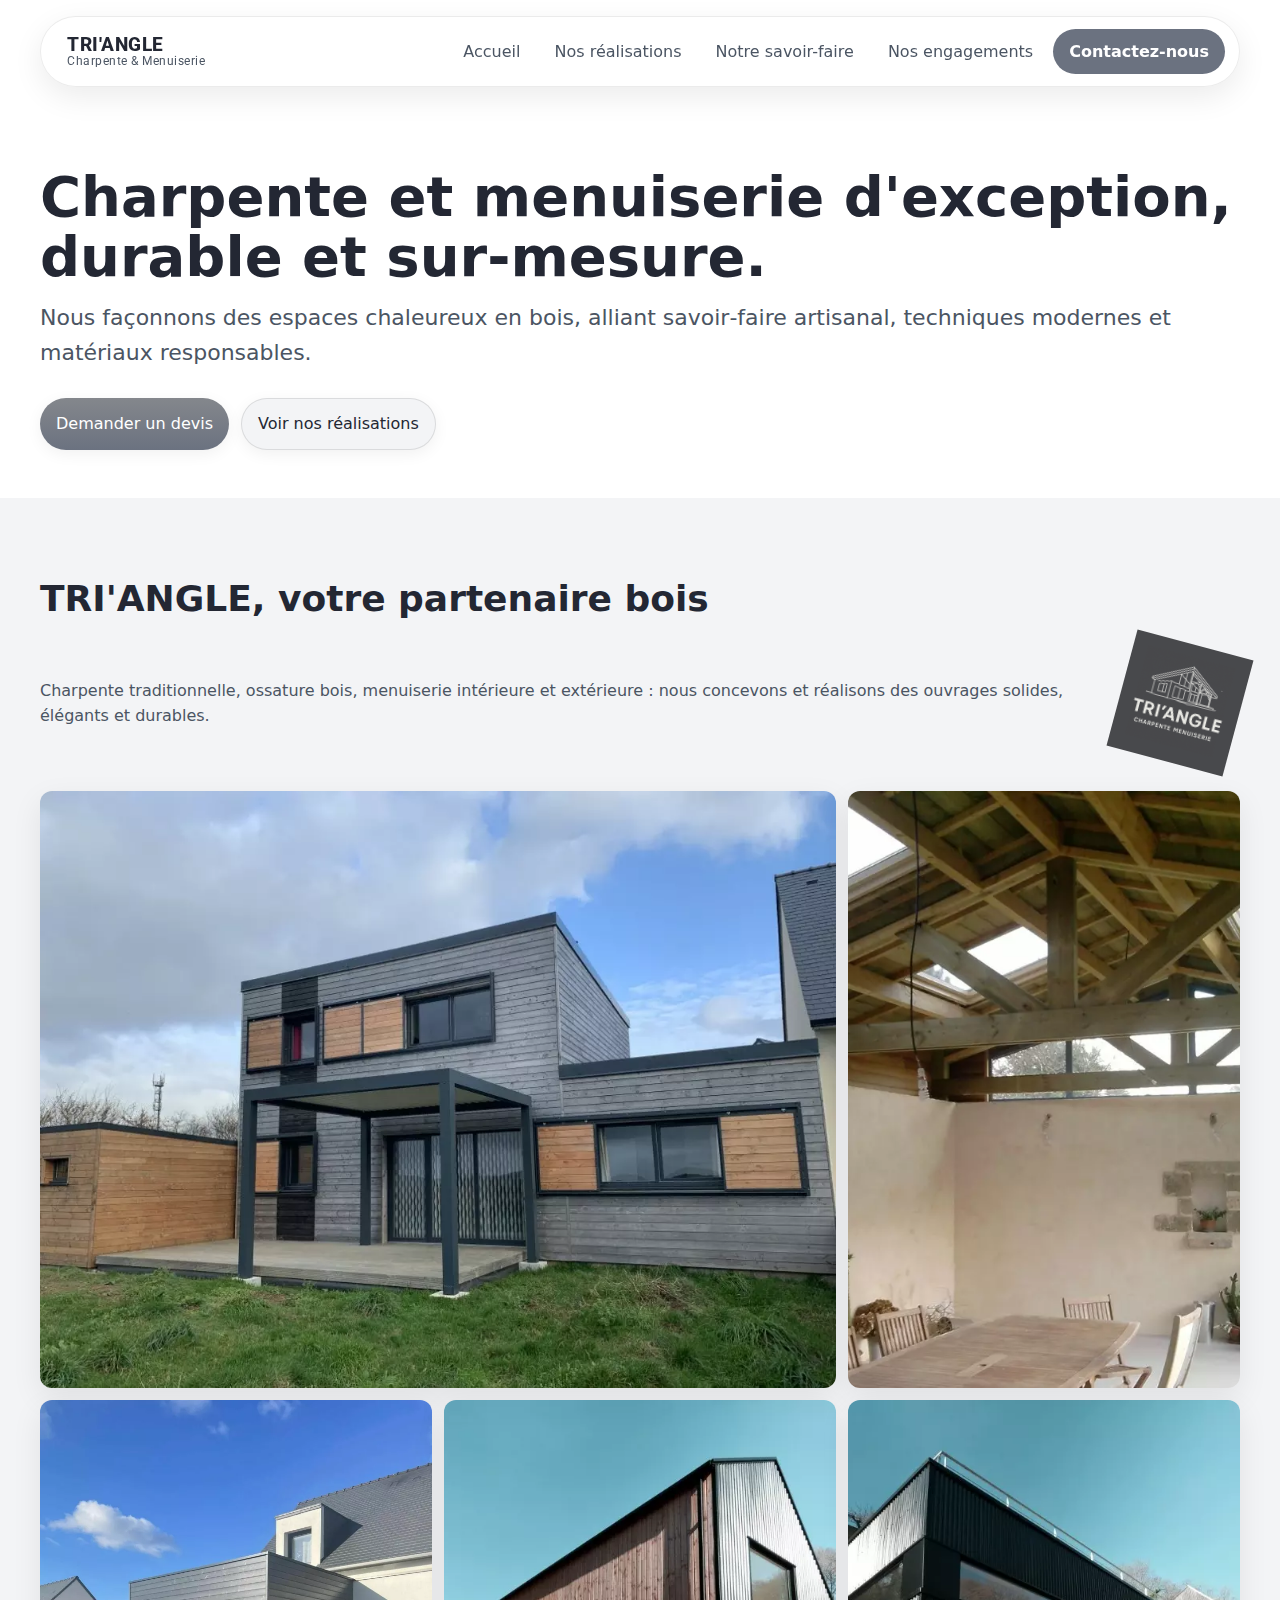
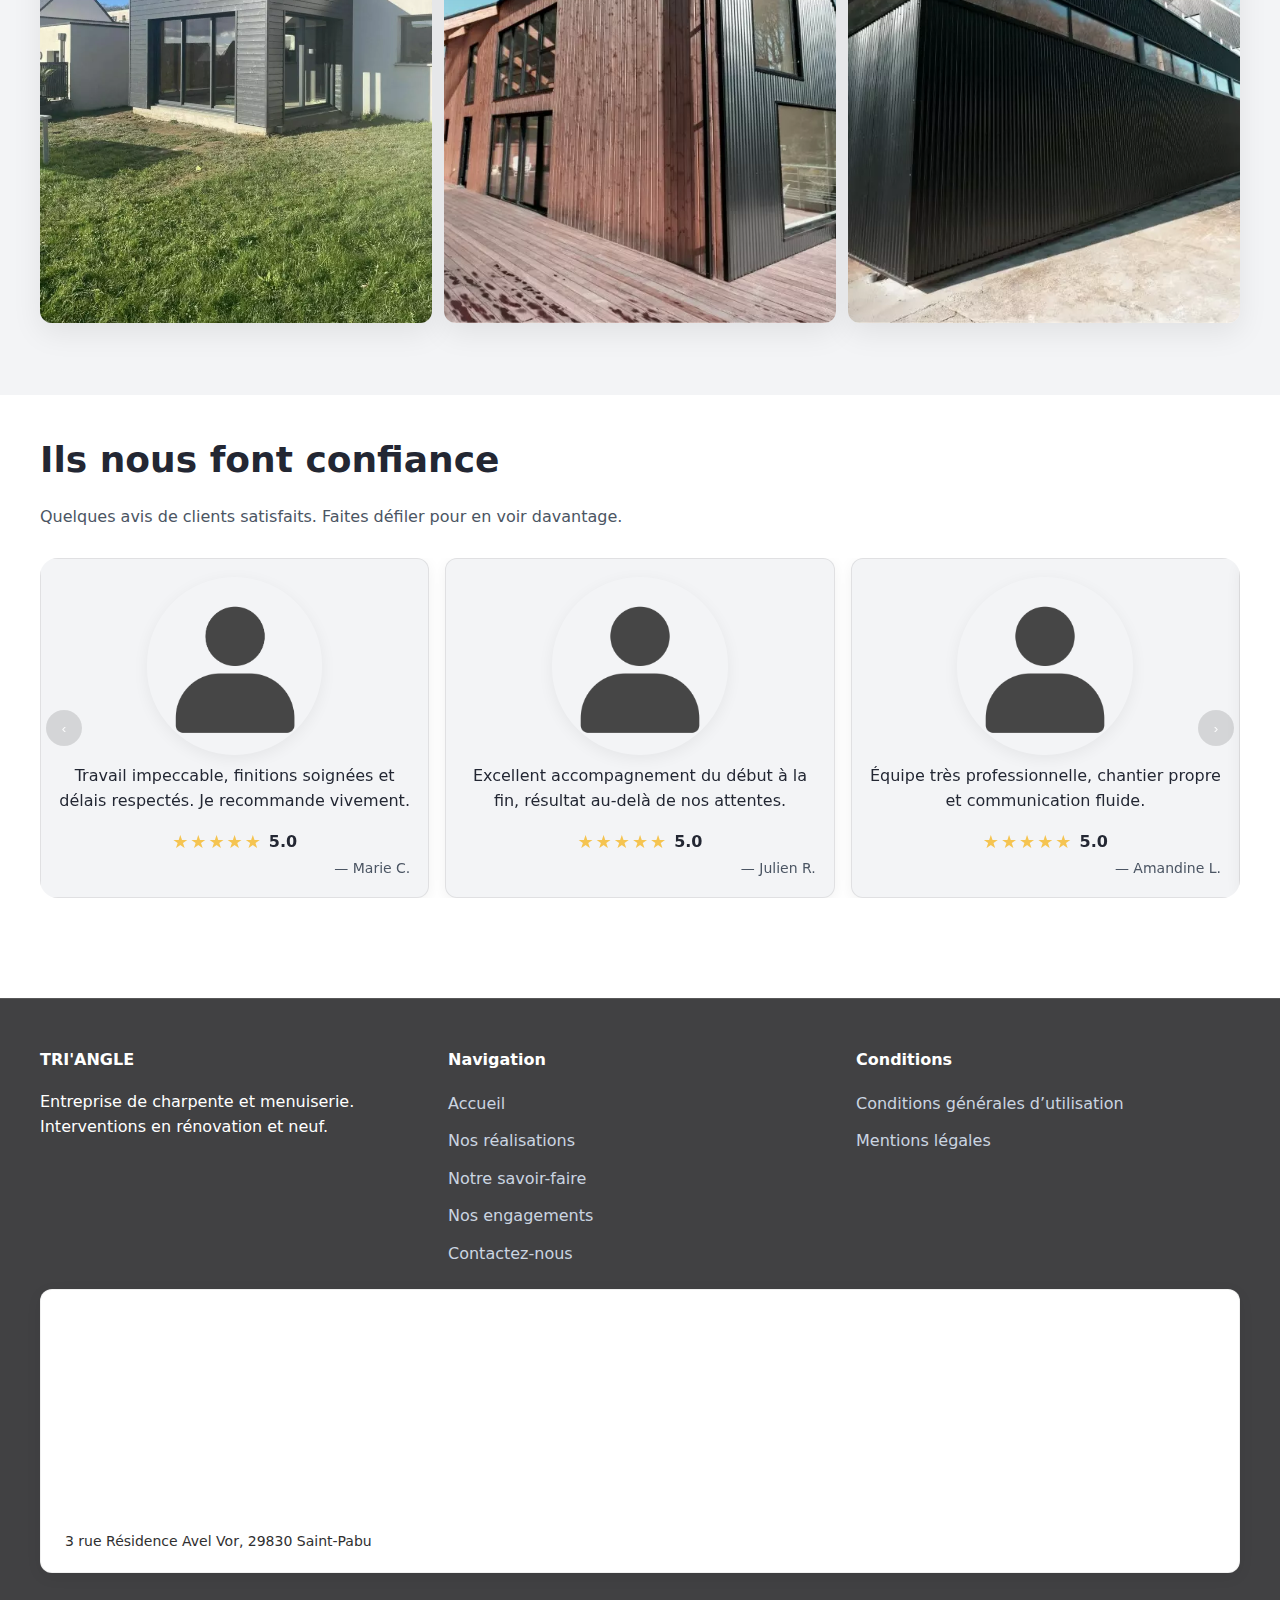
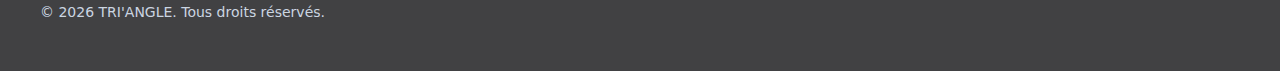
<file: index.html>
<!DOCTYPE html>
<html lang="fr">
<head>
  <meta charset="UTF-8">
  <meta name="viewport" content="width=device-width, initial-scale=1.0">
  <title>TRI'ANGLE — Charpente & Menuiserie</title>
  <meta name="description" content="TRI'ANGLE, entreprise de charpente et menuiserie. Réalisations sur-mesure en bois, rénovation et agencement intérieur.">
  <link rel="preconnect" href="https://fonts.googleapis.com">
  <link rel="preconnect" href="https://fonts.gstatic.com" crossorigin>
  <link href="https://fonts.googleapis.com/css2?family=Inter:wght@400;600;800&display=swap" rel="stylesheet">
  <link href="https://fonts.googleapis.com/css2?family=Roboto:wght@800&display=swap" rel="stylesheet">
  <link rel="icon" type="image/png" href="assets/img/favicon.png">
  <link rel="stylesheet" href="assets/css/styles.css">
</head>
<body>
  <div class="navbar-wrap container">
    <div class="navbar">
      <a class="logo" href="index.html" aria-label="TRI'ANGLE">
        <img class="logo-mini" src="assets/img/favicon.png" alt="TRI'ANGLE">
        <span class="logo-text"><span class="brand">TRI'ANGLE</span><span class="tagline">Charpente & Menuiserie</span></span>
      </a>
      <button class="menu-toggle" data-menu-toggle aria-label="Ouvrir le menu">Menu</button>
      <nav class="nav" data-nav>
        <a href="index.html">Accueil</a>
        <a href="realisations.html">Nos réalisations</a>
        <a href="savoir-faire.html">Notre savoir-faire</a>
        <a href="engagements.html">Nos engagements</a>
        <a class="cta" href="contact.html">Contactez-nous</a>
      </nav>
    </div>
  </div>

  <main>
    <div id="toast" hidden>Formulaire envoyé avec succès.</div>
    <section class="hero">
      <div class="container">
        <h1 data-reveal>Charpente et menuiserie d'exception, durable et sur‑mesure.</h1>
        <p class="lead" data-reveal>Nous façonnons des espaces chaleureux en bois, alliant savoir‑faire artisanal, techniques modernes et matériaux responsables.</p>
        <div class="cta-row" data-reveal>
          <a class="btn primary" href="contact.html">Demander un devis</a>
          <a class="btn" href="realisations.html">Voir nos réalisations</a>
        </div>
      </div>
    </section>

    <section class="alt">
      <div class="container"> 
        <h2 class="section-title" data-reveal>TRI'ANGLE, votre partenaire bois</h2>
        <div class="section-lead-with-logo">
          <p class="section-lead" data-reveal>Charpente traditionnelle, ossature bois, menuiserie intérieure et extérieure : nous concevons et réalisons des ouvrages solides, élégants et durables.</p>
          <div class="logo-bubble" data-reveal>
            <img src="assets/img/logo.png" alt="Logo TRI'ANGLE" class="logo-large-img">
          </div>
        </div>
        <div class="gallery" data-reveal>
          <div class="item large"><img src="assets/img/charpente-8.jpg" alt="Charpente apparente"></div>
          <div class="item"><img src="assets/img/charpente-4.jpg" alt="Escalier bois"></div>
          <div class="item"><img src="assets/img/charpente-5.jpg" alt="Terrasse bois"></div>
          <div class="item"><img src="assets/img/charpente-6.jpg" alt="Agencement intérieur"></div>
          <div class="item"><img src="assets/img/charpente-7.jpg" alt="Menuiserie extérieure"></div>
        </div>
      </div>
    </section>
  </main>
  <section class="testimonials-section">
    <div class="container">
      <h2 class="section-title" data-reveal>Ils nous font confiance</h2>
      <p class="section-lead" data-reveal>Quelques avis de clients satisfaits. Faites défiler pour en voir davantage.</p>
      <div class="testimonials slider" data-slider data-reveal>
        <div class="track" data-track>
          <div class="slide" data-slide>
            <div class="reviews-grid">
              <div class="review-card">
                <img class="avatar" src="assets/img/avatar.png" alt="Photo de Marie C.">
                <div class="review-text">Travail impeccable, finitions soignées et délais respectés. Je recommande vivement.</div>
                <div class="review-rating"><span class="stars" aria-label="5 sur 5">★★★★★</span><span class="note">5.0</span></div>
                <div class="review-author">— Marie C.</div>
              </div>
              <div class="review-card">
                <img class="avatar" src="assets/img/avatar.png" alt="Photo de Julien R.">
                <div class="review-text">Excellent accompagnement du début à la fin, résultat au‑delà de nos attentes.</div>
                <div class="review-rating"><span class="stars" aria-label="5 sur 5">★★★★★</span><span class="note">5.0</span></div>
                <div class="review-author">— Julien R.</div>
              </div>
              <div class="review-card">
                <img class="avatar" src="assets/img/avatar.png" alt="Photo de Amandine L.">
                <div class="review-text">Équipe très professionnelle, chantier propre et communication fluide.</div>
                <div class="review-rating"><span class="stars" aria-label="5 sur 5">★★★★★</span><span class="note">5.0</span></div>
                <div class="review-author">— Amandine L.</div>
              </div>
            </div>
          </div>
          <div class="slide" data-slide>
            <div class="reviews-grid">
              <div class="review-card">
                <img class="avatar" src="assets/img/avatar.png" alt="Photo de Lucie P.">
                <div class="review-text">Très bon conseil sur les essences et finitions. On voit la passion du bois.</div>
                <div class="review-rating"><span class="stars" aria-label="5 sur 5">★★★★★</span><span class="note">5.0</span></div>
                <div class="review-author">— Lucie P.</div>
              </div>
              <div class="review-card">
                <img class="avatar" src="assets/img/avatar.png" alt="Photo de Karim S.">
                <div class="review-text">Respect du budget et rendu esthétique. Nous sommes ravis de la terrasse.</div>
                <div class="review-rating"><span class="stars" aria-label="5 sur 5">★★★★★</span><span class="note">5.0</span></div>
                <div class="review-author">— Karim S.</div>
              </div>
              <div class="review-card">
                <img class="avatar" src="assets/img/avatar.png" alt="Photo de Sophie D.">
                <div class="review-text">Pose impeccable, ajustements parfaits. Je ferai appel à eux à nouveau.</div>
                <div class="review-rating"><span class="stars" aria-label="5 sur 5">★★★★★</span><span class="note">5.0</span></div>
                <div class="review-author">— Sophie D.</div>
              </div>
            </div>
          </div>
          <div class="slide" data-slide>
            <div class="reviews-grid">
              <div class="review-card">
                <img class="avatar" src="assets/img/avatar.png" alt="Photo de Élodie F.">
                <div class="review-text">Charpente apparente magnifique, le rendu est chaleureux et moderne.</div>
                <div class="review-rating"><span class="stars" aria-label="5 sur 5">★★★★★</span><span class="note">5.0</span></div>
                <div class="review-author">— Élodie F.</div>
              </div>
              <div class="review-card">
                <img class="avatar" src="assets/img/avatar.png" alt="Photo de Marc L.">
                <div class="review-text">Réactifs et soigneux, l’agencement intérieur est très réussi.</div>
                <div class="review-rating"><span class="stars" aria-label="5 sur 5">★★★★★</span><span class="note">5.0</span></div>
                <div class="review-author">— Marc L.</div>
              </div>
              <div class="review-card">
                <img class="avatar" src="assets/img/avatar.png" alt="Photo de Claire T.">
                <div class="review-text">De bons conseils techniques, le résultat est à la hauteur. Merci.</div>
                <div class="review-rating"><span class="stars" aria-label="5 sur 5">★★★★★</span><span class="note">5.0</span></div>
                <div class="review-author">— Claire T.</div>
              </div>
            </div>
          </div>
          <div class="slide" data-slide>
            <div class="reviews-grid">
              <div class="review-card">
                <img class="avatar" src="assets/img/avatar.png" alt="Photo de Benoît V.">
                <div class="review-text">Exécution précise et propre, communication claire. 5 étoiles.</div>
                <div class="review-rating"><span class="stars" aria-label="5 sur 5">★★★★★</span><span class="note">5.0</span></div>
                <div class="review-author">— Benoît V.</div>
              </div>
              <div class="review-card">
                <img class="avatar" src="assets/img/avatar.png" alt="Photo de Chloé S.">
                <div class="review-text">Très à l’écoute, rendu final magnifique. Un vrai plaisir de travailler ensemble.</div>
                <div class="review-rating"><span class="stars" aria-label="5 sur 5">★★★★★</span><span class="note">5.0</span></div>
                <div class="review-author">— Chloé S.</div>
              </div>
              <div class="review-card">
                <img class="avatar" src="assets/img/avatar.png" alt="Photo de Hugo B.">
                <div class="review-text">Conseils pertinents et réalisation soignée, je recommande sans hésiter.</div>
                <div class="review-rating"><span class="stars" aria-label="5 sur 5">★★★★★</span><span class="note">5.0</span></div>
                <div class="review-author">— Hugo B.</div>
              </div>
            </div>
          </div>
        </div>
        <button class="review-arrow left" data-prev aria-label="Slide précédent">‹</button>
        <button class="review-arrow right" data-next aria-label="Slide suivant">›</button>
      </div>
    </div>
  </section>

  <footer>
    <div class="container">
      <div class="footer-grid">
        <div class="footer-col">
          <h4>TRI'ANGLE</h4>
          <p>Entreprise de charpente et menuiserie. Interventions en rénovation et neuf.</p>
        </div>
        <div class="footer-col">
          <h4>Navigation</h4>
          <a href="index.html">Accueil</a>
          <a href="realisations.html">Nos réalisations</a>
          <a href="savoir-faire.html">Notre savoir-faire</a>
          <a href="engagements.html">Nos engagements</a>
          <a href="contact.html">Contactez-nous</a>
        </div>
        <div class="footer-col">
          <h4>Conditions</h4>
          <a href="cgu.html">Conditions générales d’utilisation</a>
          <a href="mentions-legales.html">Mentions légales</a>
        </div>
      </div>
      <div class="footer-map">
        <div class="map-card">
          <iframe src="https://www.google.com/maps?q=3+rue+R%C3%A9sidence+Avel+Vor,+29830+Saint-Pabu&output=embed" loading="lazy" referrerpolicy="no-referrer-when-downgrade" allowfullscreen></iframe>
          <div class="map-caption">3 rue Résidence Avel Vor, 29830 Saint‑Pabu</div>
        </div>
      </div>
      <div class="footer-bottom">© <span data-year></span> TRI'ANGLE. Tous droits réservés.</div>
    </div>
  </footer>

  <script src="assets/js/main.js" defer></script>
</body>
</html>
</file>
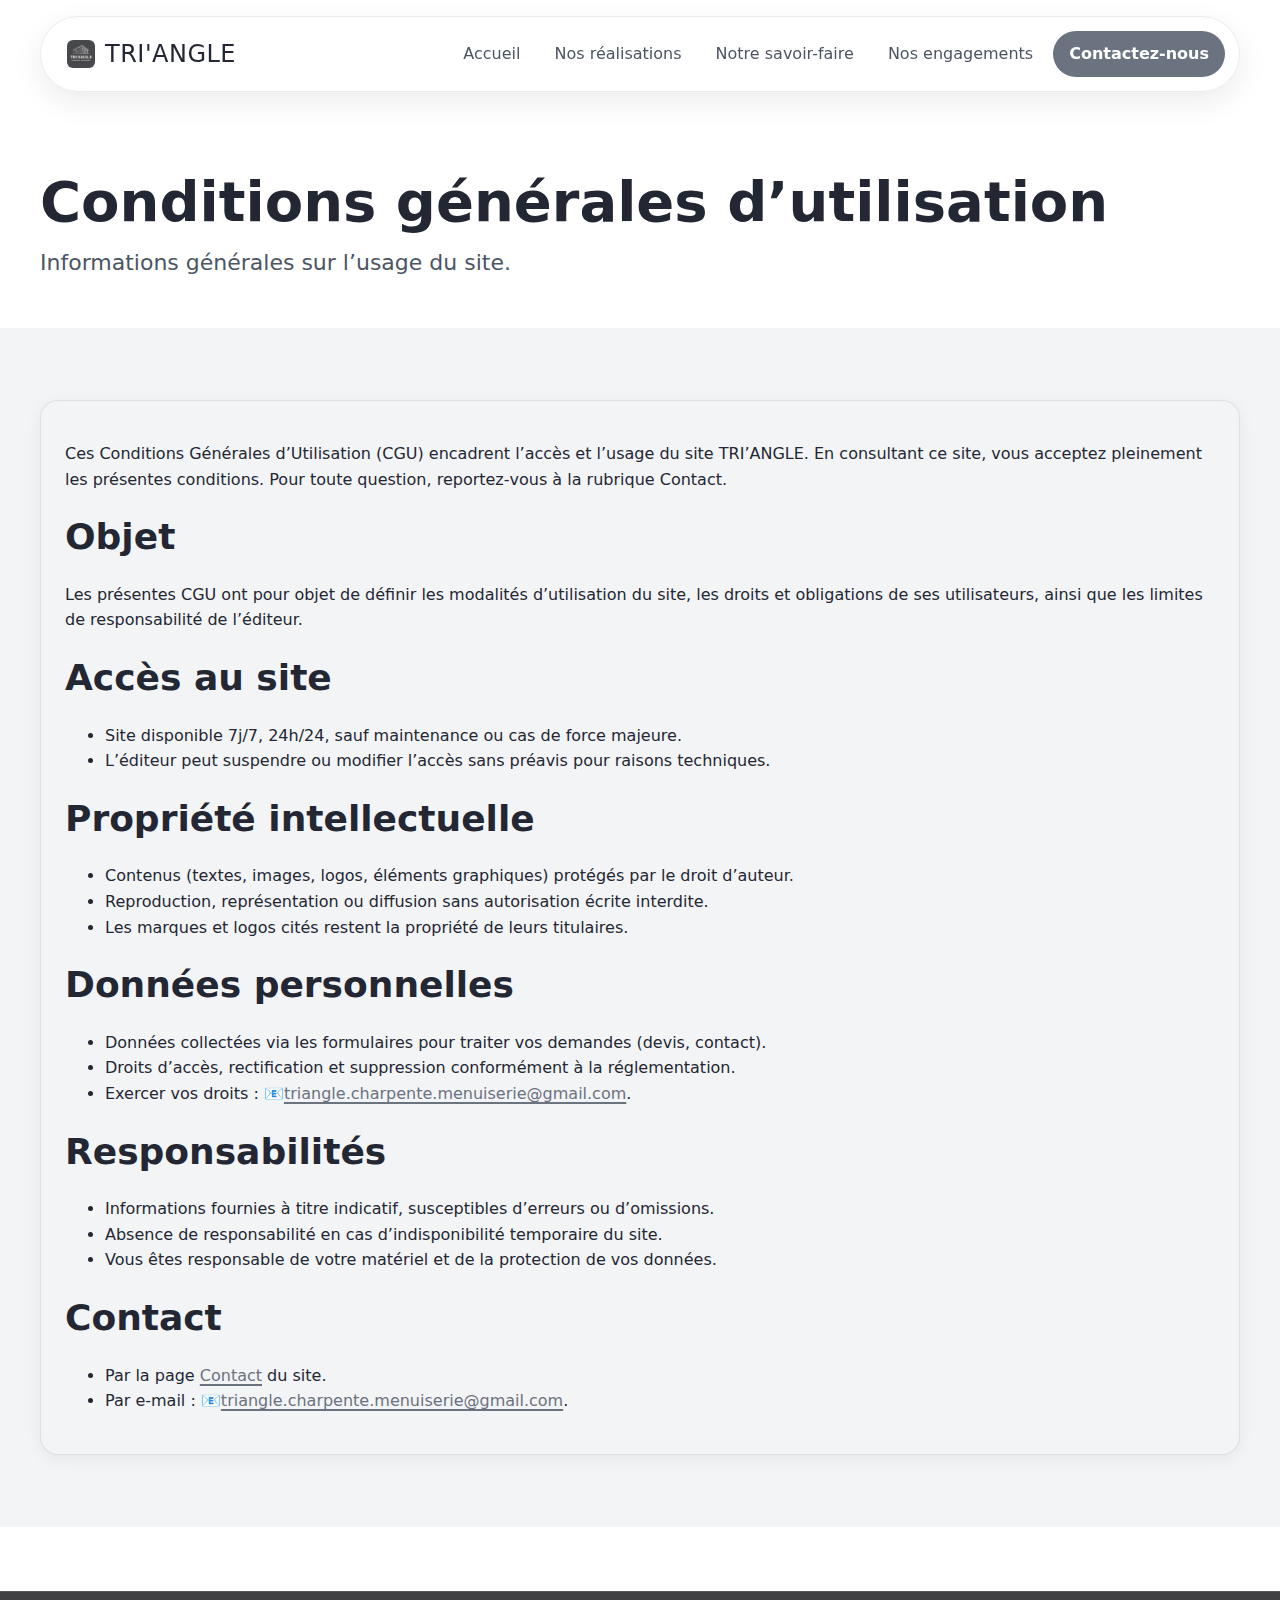
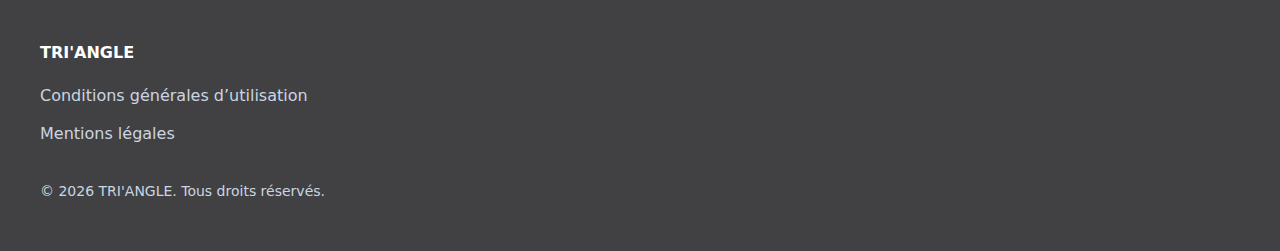
<file: cgu.html>
<!DOCTYPE html>
<html lang="fr">
<head>
  <meta charset="UTF-8">
  <meta name="viewport" content="width=device-width, initial-scale=1.0">
  <title>Conditions générales d’utilisation — TRI'ANGLE</title>
  <link rel="stylesheet" href="assets/css/styles.css">
</head>
<body>
  <div class="navbar-wrap container">
    <div class="navbar">
      <a class="logo" href="index.html"><img src="assets/img/logo.png" alt="Logo TRI'ANGLE" class="logo-img">TRI'ANGLE</a>
      <button class="menu-toggle" data-menu-toggle>Menu</button>
      <nav class="nav" data-nav>
        <a href="index.html">Accueil</a>
        <a href="realisations.html">Nos réalisations</a>
        <a href="savoir-faire.html">Notre savoir-faire</a>
        <a href="engagements.html">Nos engagements</a>
        <a class="cta" href="contact.html">Contactez-nous</a>
      </nav>
    </div>
  </div>
  <main>
    <section class="hero">
      <div class="container">
        <h1>Conditions générales d’utilisation</h1>
        <p class="lead">Informations générales sur l’usage du site.</p>
      </div>
    </section>
    <section class="alt">
      <div class="container">
        <div class="card">
          <p>Ces Conditions Générales d’Utilisation (CGU) encadrent l’accès et l’usage du site TRI’ANGLE. En consultant ce site, vous acceptez pleinement les présentes conditions. Pour toute question, reportez‑vous à la rubrique Contact.</p>

          <h2 id="objet" class="section-title">Objet</h2>
          <p>Les présentes CGU ont pour objet de définir les modalités d’utilisation du site, les droits et obligations de ses utilisateurs, ainsi que les limites de responsabilité de l’éditeur.</p>

          <h2 id="acces" class="section-title">Accès au site</h2>
          <ul>
            <li>Site disponible 7j/7, 24h/24, sauf maintenance ou cas de force majeure.</li>
            <li>L’éditeur peut suspendre ou modifier l’accès sans préavis pour raisons techniques.</li>
          </ul>

          <h2 id="propriete" class="section-title">Propriété intellectuelle</h2>
          <ul>
            <li>Contenus (textes, images, logos, éléments graphiques) protégés par le droit d’auteur.</li>
            <li>Reproduction, représentation ou diffusion sans autorisation écrite interdite.</li>
            <li>Les marques et logos cités restent la propriété de leurs titulaires.</li>
          </ul>

          <h2 id="donnees" class="section-title">Données personnelles</h2>
          <ul>
            <li>Données collectées via les formulaires pour traiter vos demandes (devis, contact).</li>
            <li>Droits d’accès, rectification et suppression conformément à la réglementation.</li>
            <li>Exercer vos droits : 📧<a class href="mailto:triangle.charpente.menuiserie@gmail.com">triangle.charpente.menuiserie@gmail.com</a>.</li>
          </ul>

          <h2 id="responsabilites" class="section-title">Responsabilités</h2>
          <ul>
            <li>Informations fournies à titre indicatif, susceptibles d’erreurs ou d’omissions.</li>
            <li>Absence de responsabilité en cas d’indisponibilité temporaire du site.</li>
            <li>Vous êtes responsable de votre matériel et de la protection de vos données.</li>
          </ul>

          <h2 id="contact" class="section-title">Contact</h2>
          <ul>
            <li>Par la page <a href="contact.html">Contact</a> du site.</li>
            <li>Par e‑mail : 📧<a href="mailto:triangle.charpente.menuiserie@gmail.com">triangle.charpente.menuiserie@gmail.com</a>.</li>
          </ul>
        </div>
      </div>
    </section>
  </main>
  <footer>
    <div class="container">
      <div class="footer-grid">
        <div class="footer-col">
          <h4>TRI'ANGLE</h4>
          <a href="cgu.html">Conditions générales d’utilisation</a>
          <a href="mentions-legales.html">Mentions légales</a>
        </div>
      </div>
      <div class="footer-bottom">© <span data-year></span> TRI'ANGLE. Tous droits réservés.</div>
    </div>
  </footer>
  <script src="assets/js/main.js" defer></script>
</body>
</html>
</file>
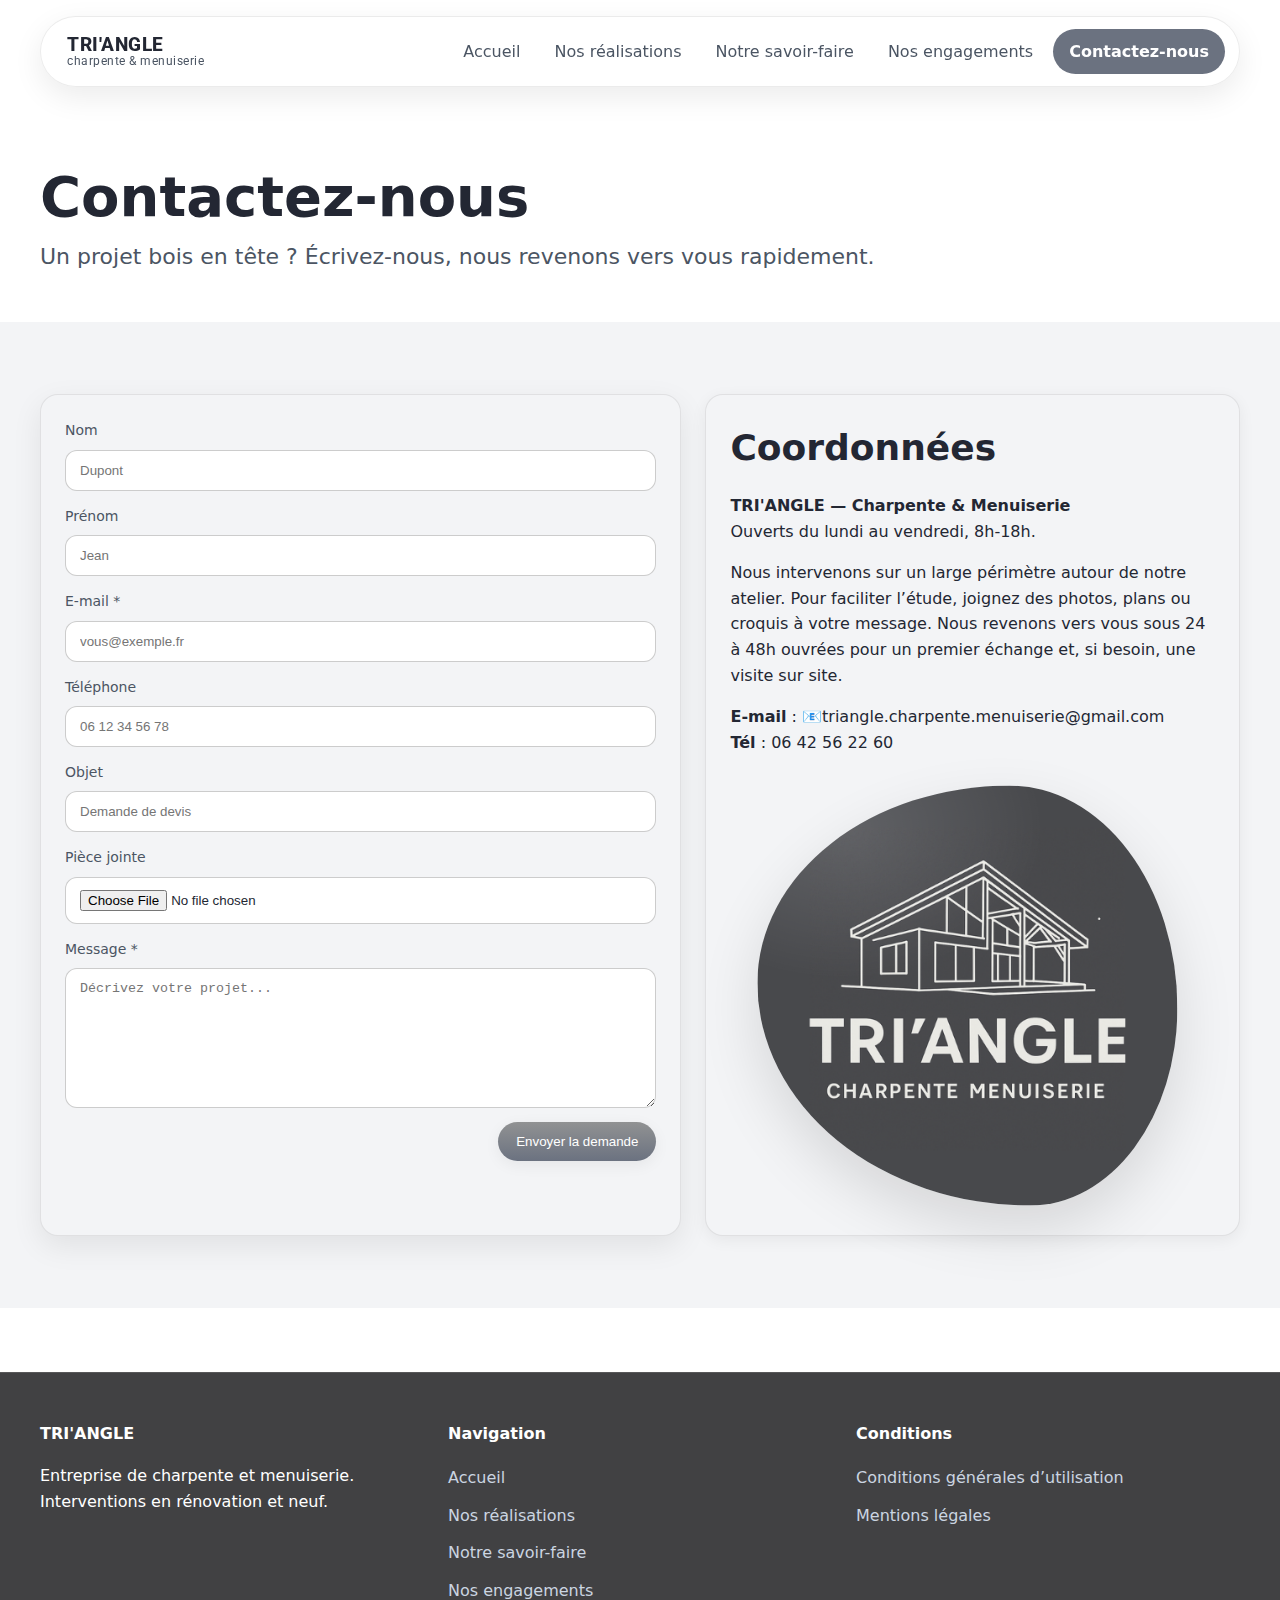
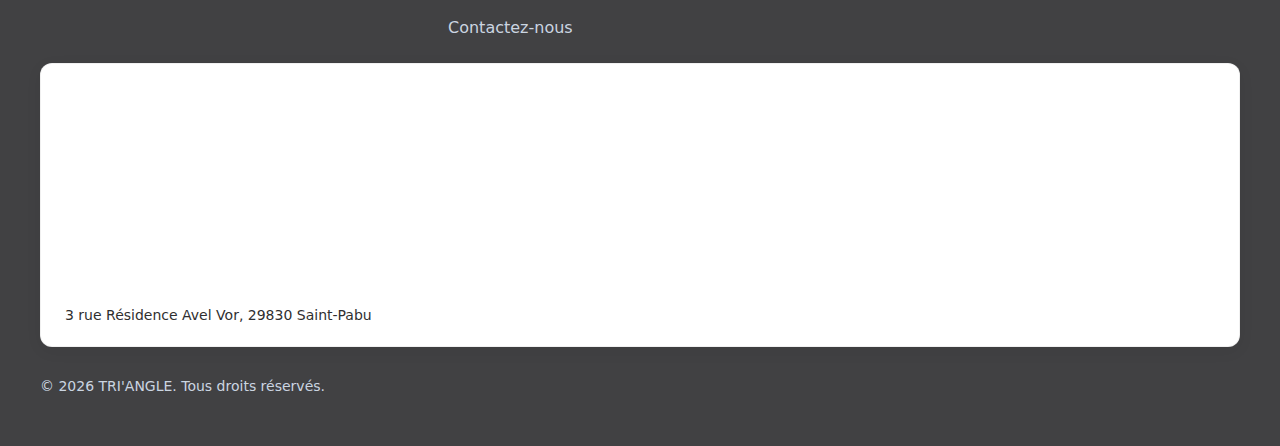
<file: contact.html>
<!DOCTYPE html>
<html lang="fr">
<head>
  <meta charset="UTF-8">
  <meta name="viewport" content="width=device-width, initial-scale=1.0">
  <title>Contactez‑nous — TRI'ANGLE</title>
  <meta name="description" content="Contactez TRI'ANGLE pour votre projet de charpente et menuiserie.">
  <link rel="preconnect" href="https://fonts.googleapis.com">
  <link rel="preconnect" href="https://fonts.gstatic.com" crossorigin>
  <link href="https://fonts.googleapis.com/css2?family=Inter:wght@400;600;800&display=swap" rel="stylesheet">
  <link href="https://fonts.googleapis.com/css2?family=Roboto:wght@800&display=swap" rel="stylesheet">
  <link rel="icon" type="image/png" href="assets/img/favicon.png">
  <link rel="stylesheet" href="assets/css/styles.css">
</head>
<body>
  <div class="navbar-wrap container">
    <div class="navbar">
      <a class="logo" href="index.html" aria-label="TRI'ANGLE">
        <img class="logo-mini" src="assets/img/favicon.png" alt="TRI'ANGLE">
        <span class="logo-text"><span class="brand">TRI'ANGLE</span><span class="tagline">charpente & menuiserie</span></span>
      </a>
      <button class="menu-toggle" data-menu-toggle aria-label="Ouvrir le menu">Menu</button>
      <nav class="nav" data-nav>
        <a href="index.html">Accueil</a>
        <a href="realisations.html">Nos réalisations</a>
        <a href="savoir-faire.html">Notre savoir-faire</a>
        <a href="engagements.html">Nos engagements</a>
        <a class="cta" href="contact.html">Contactez-nous</a>
      </nav>
    </div>
  </div>

  <main>
    <section class="hero">
      <div class="container">
        <h1 data-reveal>Contactez‑nous</h1>
        <p class="lead" data-reveal>Un projet bois en tête ? Écrivez‑nous, nous revenons vers vous rapidement.</p>
      </div>
    </section>

    <section class="alt">
      <div class="container contact-wrap">
        <form class="form" action="https://formsubmit.co/tom.gourmel1@gmail.com" method="POST" enctype="multipart/form-data" data-reveal>
          <!-- FormSubmit configuration -->
          <input type="hidden" name="_subject" value="Nouveau message TRI'ANGLE">
          <input type="hidden" name="_template" value="box">
          <input type="hidden" name="_captcha" value="false">
          <input type="hidden" name="_next" value="index.html?success=1">
          <input type="text" name="_honey" style="display:none">
          <div class="field">
            <label for="nom">Nom</label>
            <input class="input" type="text" id="nom" name="nom" placeholder="Dupont" required>
          </div>
          <div class="field">
            <label for="prenom">Prénom</label>
            <input class="input" type="text" id="prenom" name="prenom" placeholder="Jean" required>
          </div>
          <div class="field">
            <label for="email">E‑mail *</label>
            <input class="input" type="email" id="email" name="email" placeholder="vous@exemple.fr" required>
          </div>
          <div class="field">
            <label for="tel">Téléphone</label>
            <input class="input" type="tel" id="tel" name="tel" placeholder="06 12 34 56 78">
          </div>
          <div class="field">
            <label for="objet">Objet</label>
            <input class="input" type="text" id="objet" name="objet" placeholder="Demande de devis">
          </div>
          <div class="field">
            <label for="fichier">Pièce jointe</label>
            <input class="file" type="file" id="fichier" name="fichier" accept=".pdf,.jpg,.jpeg,.png">
          </div>
          <div class="field">
            <label for="message">Message *</label>
            <textarea class="textarea" id="message" name="message" placeholder="Décrivez votre projet..." required></textarea>
          </div>
          <div class="actions">
            <button class="btn submit" type="submit">Envoyer la demande</button>
            <input type="hidden" name="_autoresponse" value="Bonjour,\n\nNous avons bien reçu votre message. Nous revenons vers vous très vite.\n\nTRI'ANGLE">
          </div>
        </form>

        <div class="card" data-reveal>
          <h2 class="section-title">Coordonnées</h2>
          <p><strong>TRI'ANGLE — Charpente & Menuiserie</strong><br>Ouverts du lundi au vendredi, 8h‑18h.</p>
          <p>Nous intervenons sur un large périmètre autour de notre atelier. Pour faciliter l’étude, joignez des photos, plans ou croquis à votre message. Nous revenons vers vous sous 24 à 48h ouvrées pour un premier échange et, si besoin, une visite sur site.</p>
          <p><strong>E‑mail</strong> : 📧triangle.charpente.menuiserie@gmail.com<br><strong>Tél</strong> : 06 42 56 22 60</p>
          <div class="blob-stage" aria-hidden="true">
            <div class="blob logo-large"><img src="assets/img/logo.png" alt="" loading="lazy"></div>
          </div>
        </div>
      </div>
    </section>
  </main>

  <footer>
    <div class="container">
      <div class="footer-grid">
        <div class="footer-col">
          <h4>TRI'ANGLE</h4>
          <p>Entreprise de charpente et menuiserie. Interventions en rénovation et neuf.</p>
        </div>
        <div class="footer-col">
          <h4>Navigation</h4>
          <a href="index.html">Accueil</a>
          <a href="realisations.html">Nos réalisations</a>
          <a href="savoir-faire.html">Notre savoir-faire</a>
          <a href="engagements.html">Nos engagements</a>
          <a href="contact.html">Contactez-nous</a>
        </div>
        <div class="footer-col">
          <h4>Conditions</h4>
          <a href="#" aria-disabled="true">Conditions générales d’utilisation</a>
          <a href="#" aria-disabled="true">Mentions légales</a>
        </div>
      </div>
      <div class="footer-map">
        <div class="map-card">
          <iframe src="https://www.google.com/maps?q=3+rue+R%C3%A9sidence+Avel+Vor,+29830+Saint-Pabu&output=embed" loading="lazy" referrerpolicy="no-referrer-when-downgrade" allowfullscreen></iframe>
          <div class="map-caption">3 rue Résidence Avel Vor, 29830 Saint‑Pabu</div>
        </div>
      </div>
      <div class="footer-bottom">© <span data-year></span> TRI'ANGLE. Tous droits réservés.</div>
    </div>
  </footer>

  <script src="assets/js/main.js" defer></script>
</body>
</html>
</file>
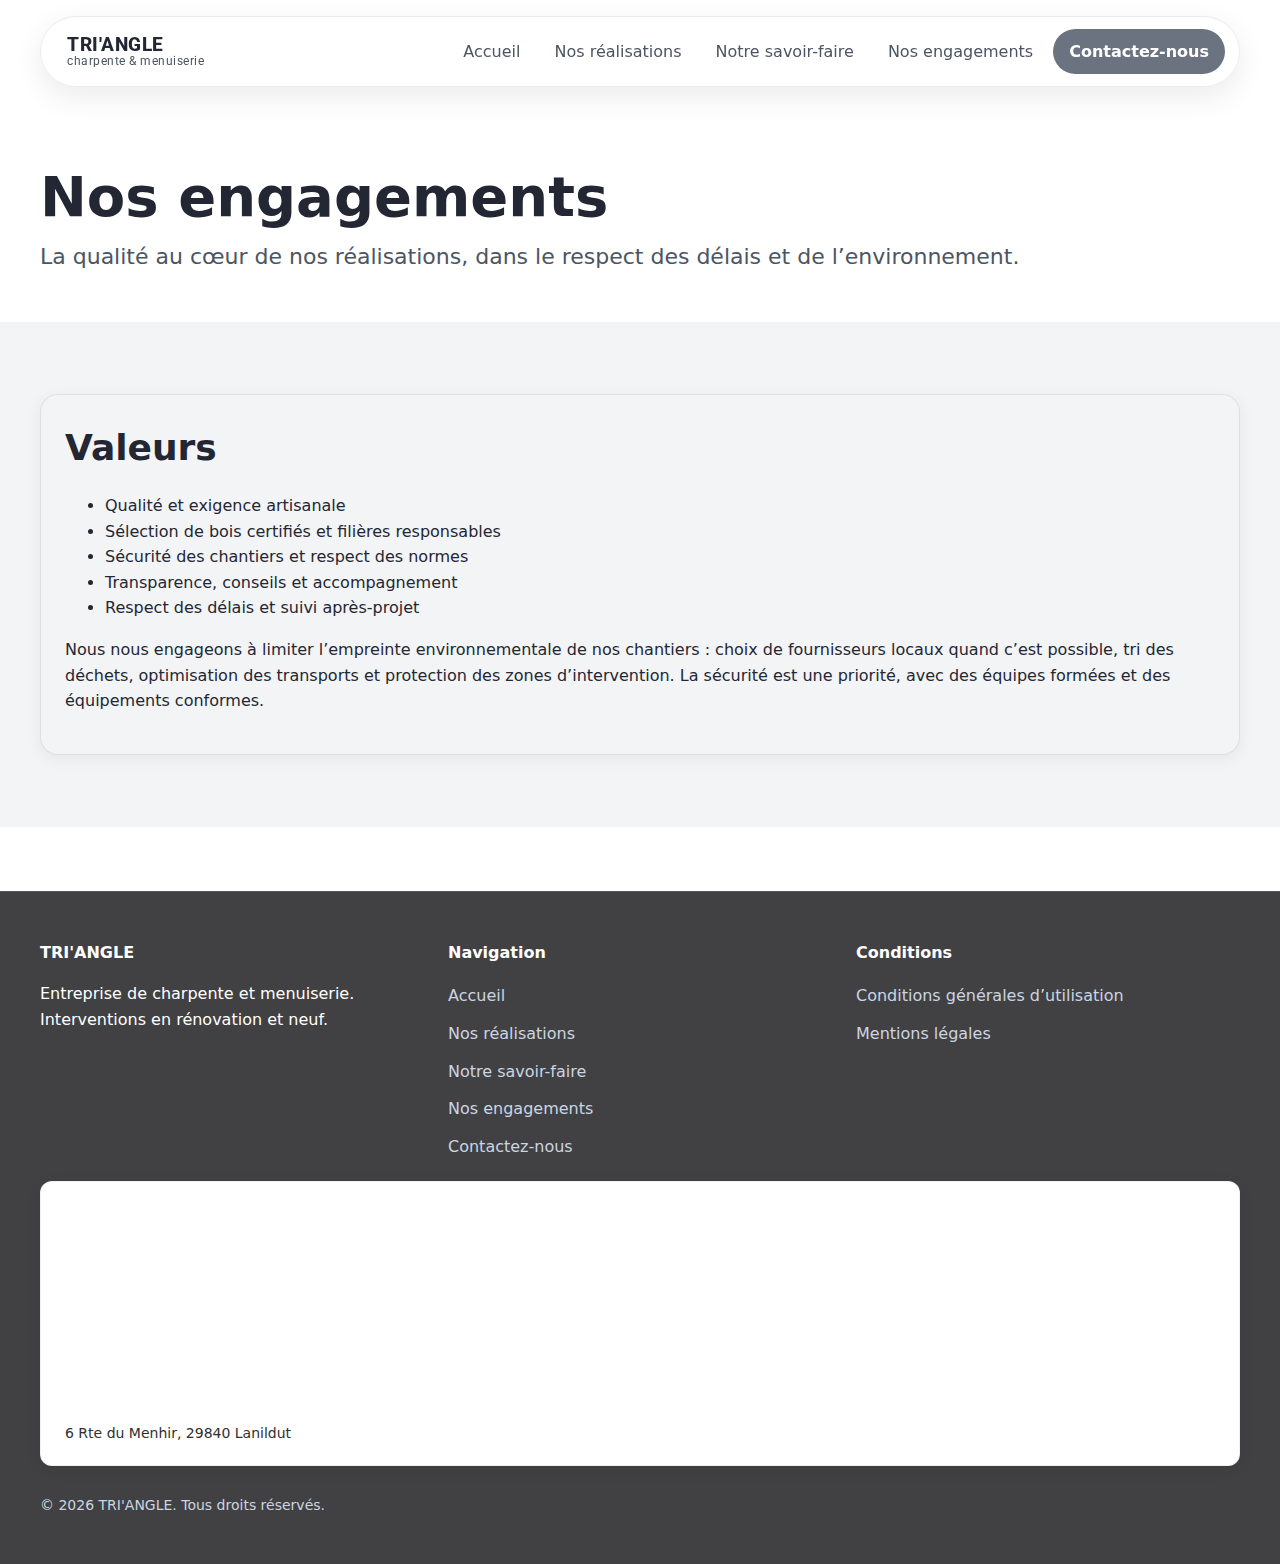
<file: engagements.html>
<!DOCTYPE html>
<html lang="fr">
<head>
  <meta charset="UTF-8">
  <meta name="viewport" content="width=device-width, initial-scale=1.0">
  <title>Nos engagements — TRI'ANGLE</title>
  <meta name="description" content="Nos engagements : qualité, sécurité, environnement, délais et satisfaction client.">
  <link rel="preconnect" href="https://fonts.googleapis.com">
  <link rel="preconnect" href="https://fonts.gstatic.com" crossorigin>
  <link href="https://fonts.googleapis.com/css2?family=Inter:wght@400;600;800&display=swap" rel="stylesheet">
  <link href="https://fonts.googleapis.com/css2?family=Roboto:wght@800&display=swap" rel="stylesheet">
  <link rel="icon" type="image/png" href="assets/img/favicon.png">
  <link rel="stylesheet" href="assets/css/styles.css">
</head>
<body>
  <div class="navbar-wrap container">
    <div class="navbar">
      <a class="logo" href="index.html" aria-label="TRI'ANGLE">
        <img class="logo-mini" src="assets/img/favicon.png" alt="TRI'ANGLE">
        <span class="logo-text"><span class="brand">TRI'ANGLE</span><span class="tagline">charpente & menuiserie</span></span>
      </a>
      <button class="menu-toggle" data-menu-toggle aria-label="Ouvrir le menu">Menu</button>
      <nav class="nav" data-nav>
        <a href="index.html">Accueil</a>
        <a href="realisations.html">Nos réalisations</a>
        <a href="savoir-faire.html">Notre savoir-faire</a>
        <a href="engagements.html">Nos engagements</a>
        <a class="cta" href="contact.html">Contactez-nous</a>
      </nav>
    </div>
  </div>

  <main>
    <section class="hero">
      <div class="container">
        <h1 data-reveal>Nos engagements</h1>
        <p class="lead" data-reveal>La qualité au cœur de nos réalisations, dans le respect des délais et de l’environnement.</p>
      </div>
    </section>

    <section class="alt">
      <div class="container">
        <div class="card" data-reveal>
          <h2 class="section-title">Valeurs</h2>
          <ul>
            <li>Qualité et exigence artisanale</li>
            <li>Sélection de bois certifiés et filières responsables</li>
            <li>Sécurité des chantiers et respect des normes</li>
            <li>Transparence, conseils et accompagnement</li>
            <li>Respect des délais et suivi après‑projet</li>
          </ul>
          <p>Nous nous engageons à limiter l’empreinte environnementale de nos chantiers : choix de fournisseurs locaux quand c’est possible, tri des déchets, optimisation des transports et protection des zones d’intervention. La sécurité est une priorité, avec des équipes formées et des équipements conformes.</p>
        </div>
      </div>
    </section>
  </main>

  <footer>
    <div class="container">
      <div class="footer-grid">
        <div class="footer-col">
          <h4>TRI'ANGLE</h4>
          <p>Entreprise de charpente et menuiserie. Interventions en rénovation et neuf.</p>
        </div>
        <div class="footer-col">
          <h4>Navigation</h4>
          <a href="index.html">Accueil</a>
          <a href="realisations.html">Nos réalisations</a>
          <a href="savoir-faire.html">Notre savoir-faire</a>
          <a href="engagements.html">Nos engagements</a>
          <a href="contact.html">Contactez-nous</a>
        </div>
        <div class="footer-col">
          <h4>Conditions</h4>
          <a href="cgu.html">Conditions générales d’utilisation</a>
          <a href="mentions-legales.html">Mentions légales</a>
        </div>
      </div>
      <div class="footer-map">
        <div class="map-card">
          <iframe src="https://www.google.com/maps?q=6+Rte+du+Menhir,+29840+Lanildut&output=embed" loading="lazy" referrerpolicy="no-referrer-when-downgrade" allowfullscreen></iframe>
          <div class="map-caption">6 Rte du Menhir, 29840 Lanildut</div>
        </div>
      </div>
      <div class="footer-bottom">© <span data-year></span> TRI'ANGLE. Tous droits réservés.</div>
    </div>
  </footer>

  <script src="assets/js/main.js" defer></script>
</body>
</html>
</file>
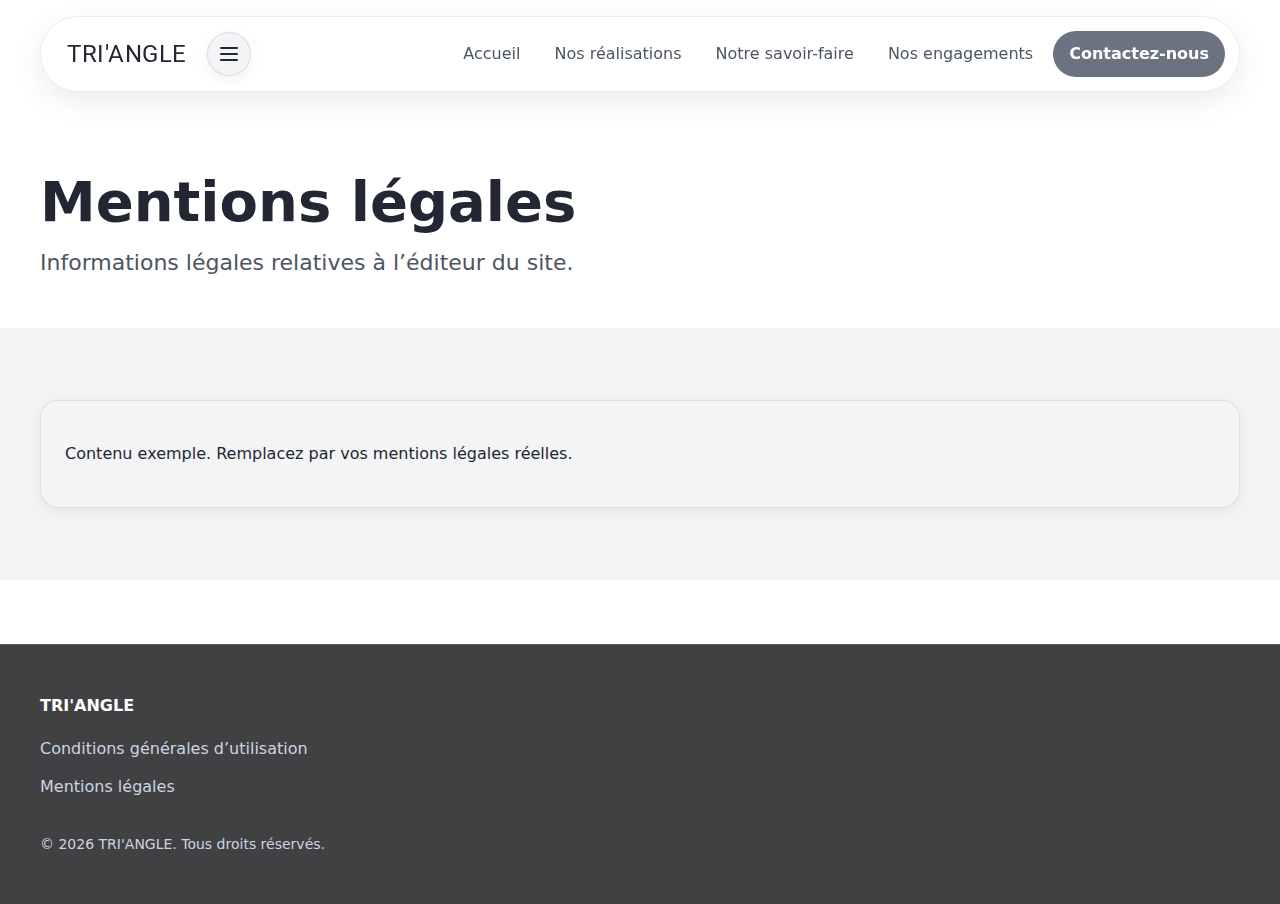
<file: mentions-legales.html>
<!DOCTYPE html>
<html lang="fr">
<head>
  <meta charset="UTF-8">
  <meta name="viewport" content="width=device-width, initial-scale=1.0">
  <title>Mentions légales — TRI'ANGLE</title>
  <link rel="preconnect" href="https://fonts.googleapis.com">
  <link rel="preconnect" href="https://fonts.gstatic.com" crossorigin>
  <link href="https://fonts.googleapis.com/css2?family=Inter:wght@400;600;800&display=swap" rel="stylesheet">
  <link href="https://fonts.googleapis.com/css2?family=Roboto:wght@800&display=swap" rel="stylesheet">
  <link rel="stylesheet" href="assets/css/styles.css">
</head>
<body>
  <div class="navbar-wrap container">
    <div class="navbar">
      <a class="logo" href="index.html">TRI'ANGLE</a>
      <button class="menu-toggle btn" data-menu-toggle>Menu</button>
      <nav class="nav" data-nav>
        <a href="index.html">Accueil</a>
        <a href="realisations.html">Nos réalisations</a>
        <a href="savoir-faire.html">Notre savoir-faire</a>
        <a href="engagements.html">Nos engagements</a>
        <a class="cta" href="contact.html">Contactez-nous</a>
      </nav>
    </div>
  </div>
  <main>
    <section class="hero">
      <div class="container">
        <h1>Mentions légales</h1>
        <p class="lead">Informations légales relatives à l’éditeur du site.</p>
      </div>
    </section>
    <section class="alt">
      <div class="container">
        <div class="card">
          <p>Contenu exemple. Remplacez par vos mentions légales réelles.</p>
        </div>
      </div>
    </section>
  </main>
  <footer>
    <div class="container">
      <div class="footer-grid">
        <div class="footer-col">
          <h4>TRI'ANGLE</h4>
          <a href="cgu.html">Conditions générales d’utilisation</a>
          <a href="mentions-legales.html">Mentions légales</a>
        </div>
      </div>
      <div class="footer-bottom">© <span data-year></span> TRI'ANGLE. Tous droits réservés.</div>
    </div>
  </footer>
  <script src="assets/js/main.js" defer></script>
</body>
</html>
</file>
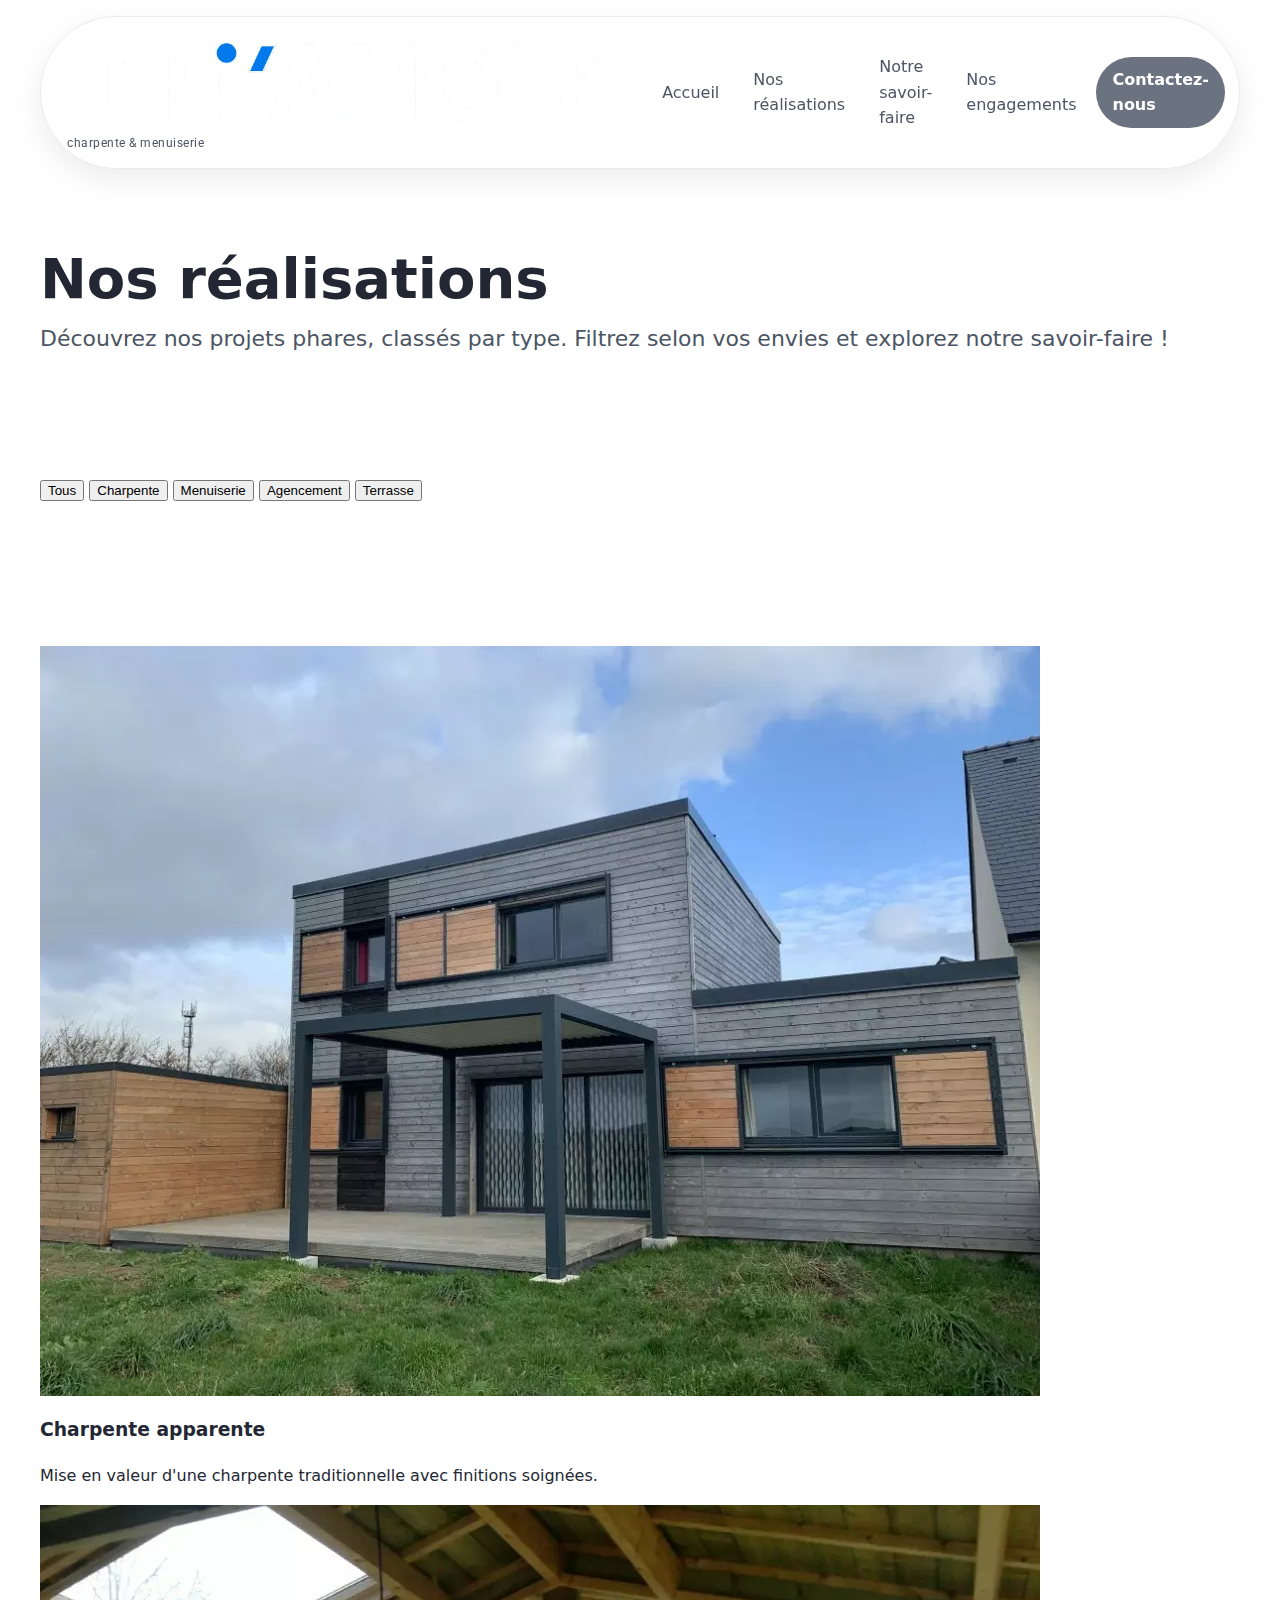
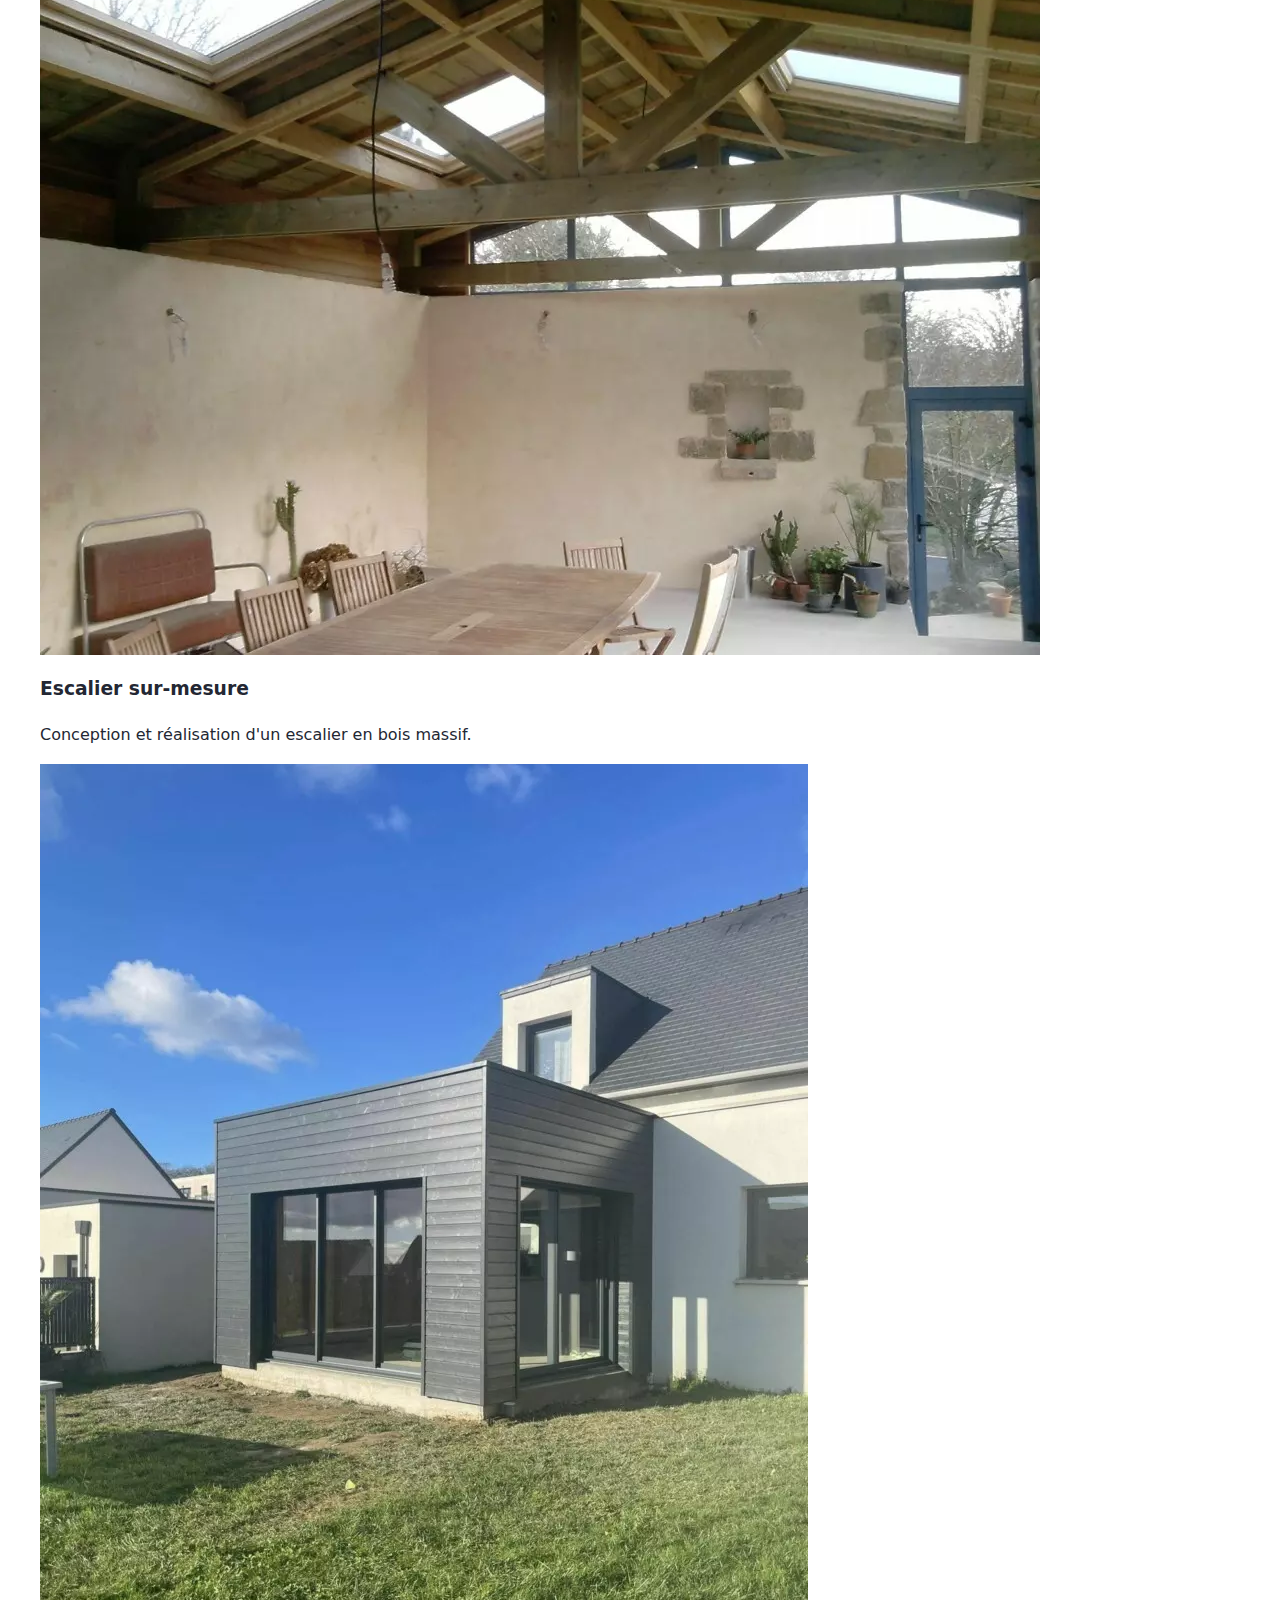
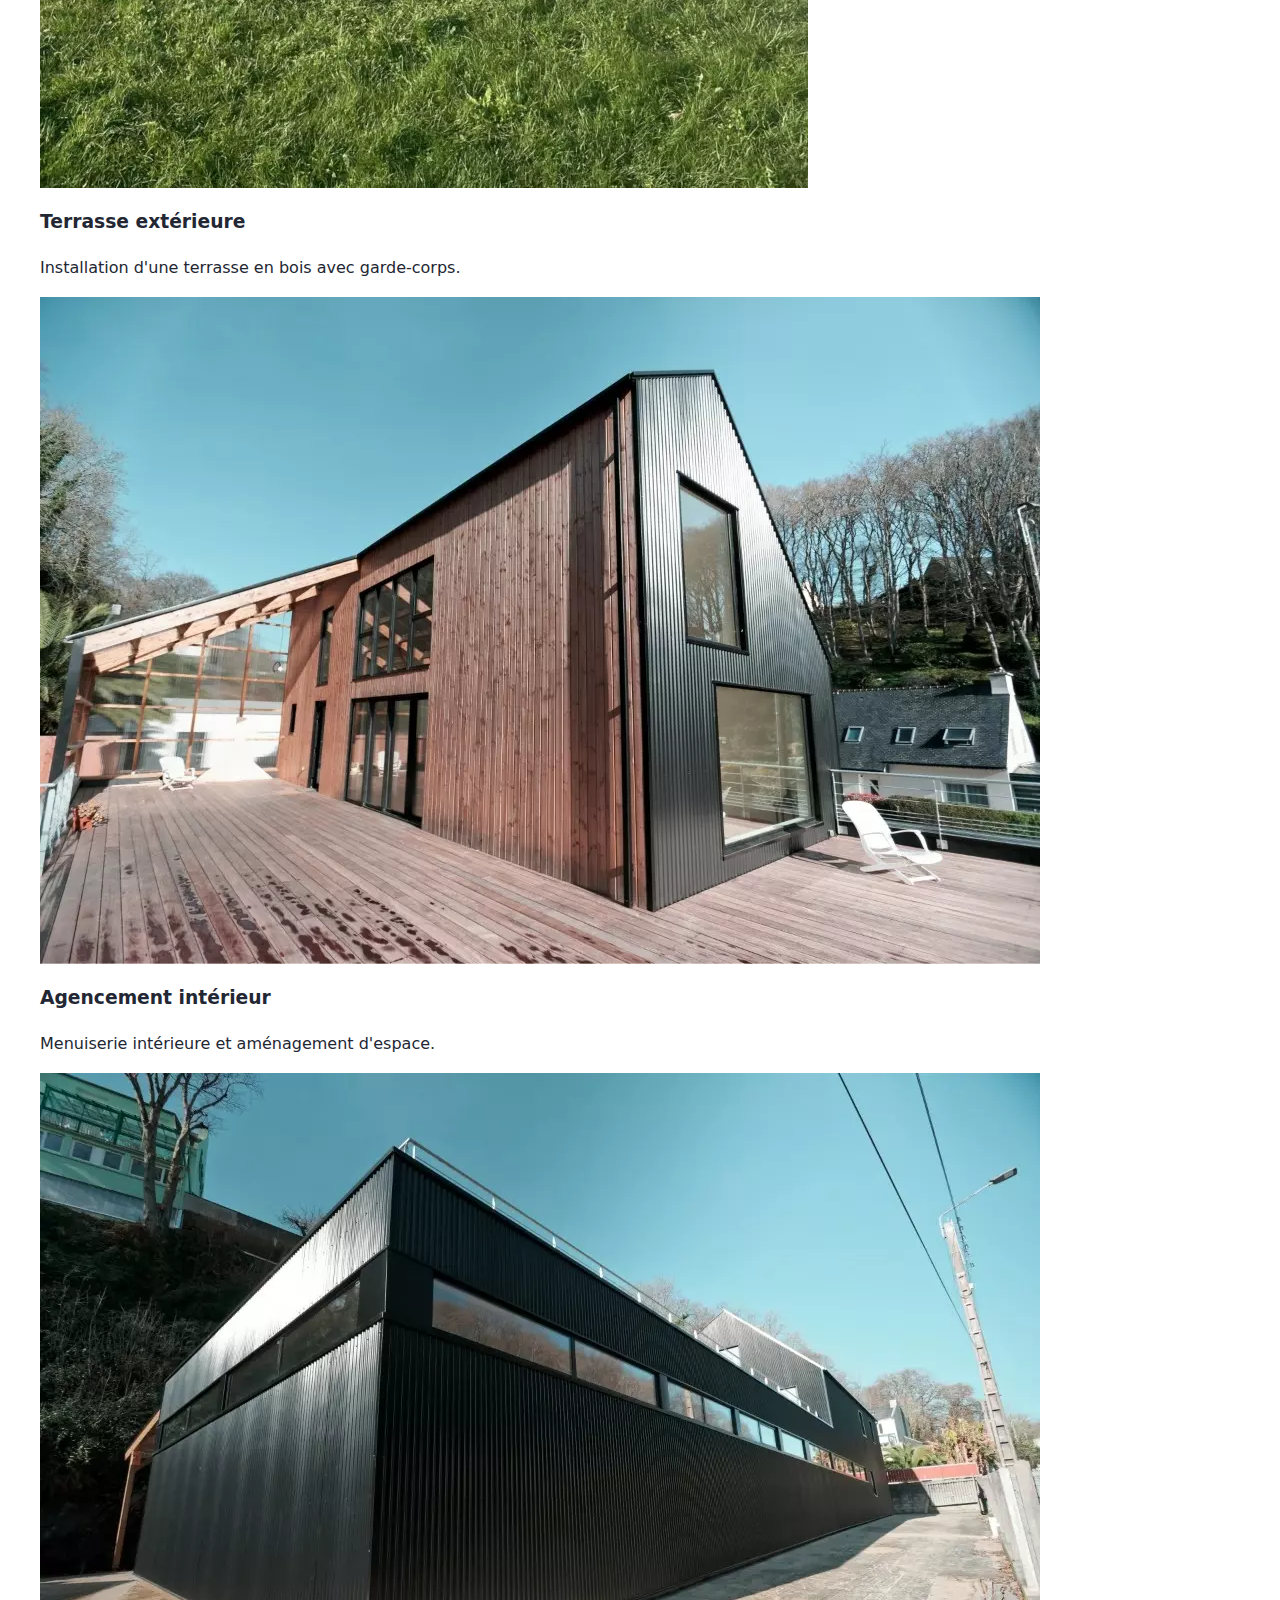
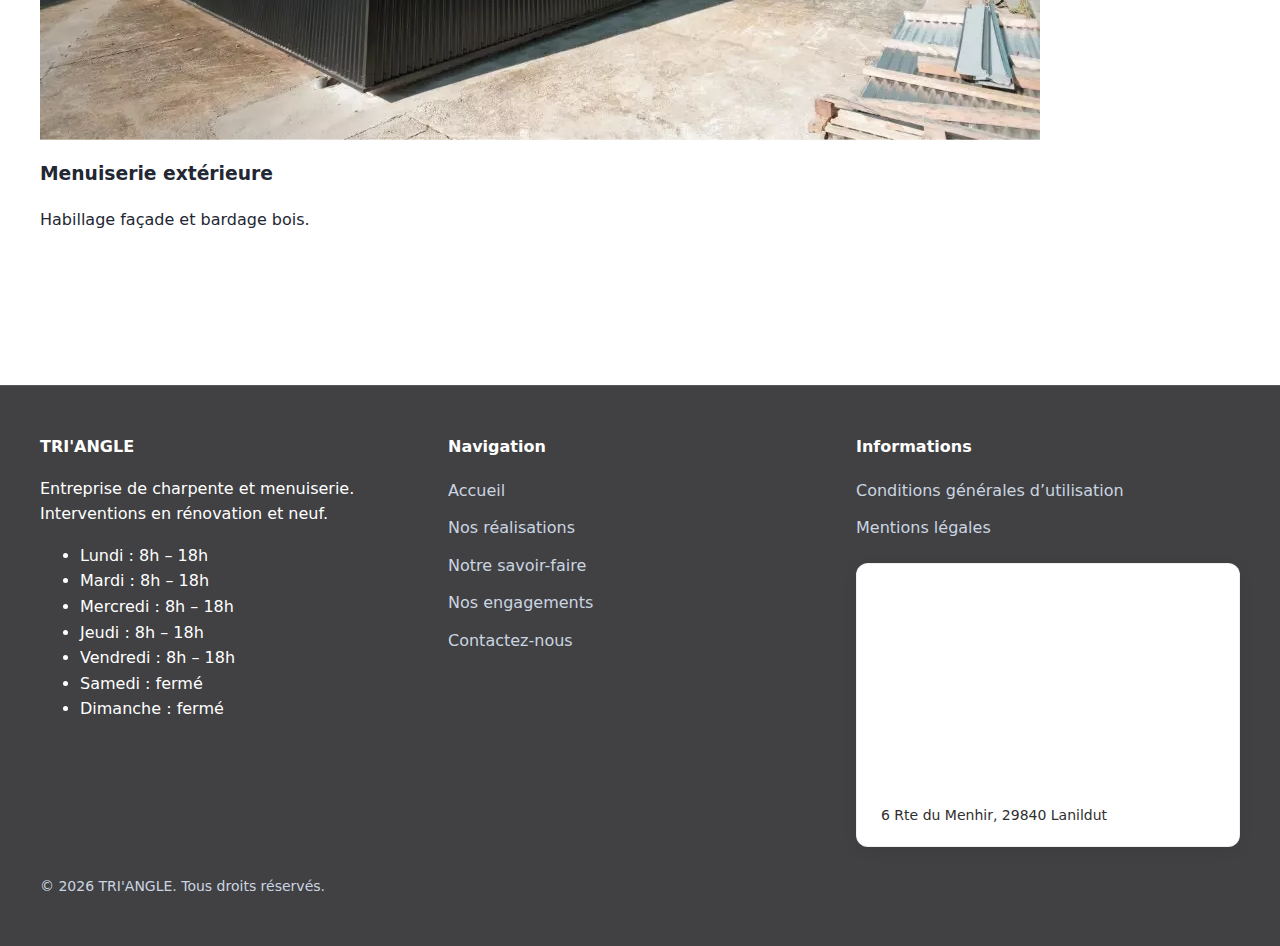
<file: realisations.html>
<!DOCTYPE html>
<html lang="fr">
<head>
  <meta charset="UTF-8">
  <meta name="viewport" content="width=device-width, initial-scale=1.0">
  <title>Nos réalisations — TRI'ANGLE</title>
  <meta name="description" content="Galerie des réalisations de TRI'ANGLE : charpente, menuiserie, agencements.">
  <link rel="preconnect" href="https://fonts.googleapis.com">
  <link rel="preconnect" href="https://fonts.gstatic.com" crossorigin>
  <link href="https://fonts.googleapis.com/css2?family=Inter:wght@400;600;800&display=swap" rel="stylesheet">
  <link href="https://fonts.googleapis.com/css2?family=Roboto:wght@800&display=swap" rel="stylesheet">
  <link rel="icon" type="image/png" href="assets/img/favicon.png">
  <link rel="stylesheet" href="assets/css/styles.css">
</head>
<body>
  <div class="navbar-wrap container">
    <div class="navbar">
      <a class="logo" href="index.html" aria-label="TRI'ANGLE">
  <img class="logo-mini" src="assets/img/favicon.png" alt="TRI'ANGLE">
  <span class="logo-text"><img src="assets/img/triangle_txt.png" alt="TRI'ANGLE" class="logo-img-txt"><span class="tagline">charpente & menuiserie</span></span>
      </a>
      <button class="menu-toggle" data-menu-toggle aria-label="Ouvrir le menu">Menu</button>
      <nav class="nav" data-nav>
        <a href="index.html">Accueil</a>
        <a href="realisations.html">Nos réalisations</a>
        <a href="savoir-faire.html">Notre savoir-faire</a>
        <a href="engagements.html">Nos engagements</a>
        <a class="cta" href="contact.html">Contactez-nous</a>
      </nav>
    </div>
  </div>

  <main>
    <section class="hero">
      <div class="container">
        <h1 data-reveal>Nos réalisations</h1>
        <p class="lead" data-reveal>Découvrez nos projets phares, classés par type. Filtrez selon vos envies et explorez notre savoir-faire !</p>
      </div>
    </section>

    <section class="realisations-filtres">
      <div class="container">
        <div class="projects-filters">
          <button class="filter-btn active" data-filter="all">Tous</button>
          <button class="filter-btn" data-filter="charpente">Charpente</button>
          <button class="filter-btn" data-filter="menuiserie">Menuiserie</button>
          <button class="filter-btn" data-filter="agencement">Agencement</button>
          <button class="filter-btn" data-filter="terrasse">Terrasse</button>
        </div>
      </div>
    </section>

    <section class="realisations-grid">
      <div class="container">
        <div class="projects-grid">
          <div class="project-card" data-category="charpente">
            <img src="assets/img/charpente-8.jpg" alt="Charpente apparente">
            <div class="project-info">
              <h3>Charpente apparente</h3>
              <p>Mise en valeur d'une charpente traditionnelle avec finitions soignées.</p>
            </div>
          </div>
          <div class="project-card" data-category="menuiserie">
            <img src="assets/img/charpente-4.jpg" alt="Escalier bois">
            <div class="project-info">
              <h3>Escalier sur-mesure</h3>
              <p>Conception et réalisation d'un escalier en bois massif.</p>
            </div>
          </div>
          <div class="project-card" data-category="terrasse">
            <img src="assets/img/charpente-5.jpg" alt="Terrasse bois">
            <div class="project-info">
              <h3>Terrasse extérieure</h3>
              <p>Installation d'une terrasse en bois avec garde-corps.</p>
            </div>
          </div>
          <div class="project-card" data-category="agencement">
            <img src="assets/img/charpente-6.jpg" alt="Agencement intérieur">
            <div class="project-info">
              <h3>Agencement intérieur</h3>
              <p>Menuiserie intérieure et aménagement d'espace.</p>
            </div>
          </div>
          <div class="project-card" data-category="menuiserie">
            <img src="assets/img/charpente-7.jpg" alt="Menuiserie extérieure">
            <div class="project-info">
              <h3>Menuiserie extérieure</h3>
              <p>Habillage façade et bardage bois.</p>
            </div>
          </div>
        </div>
      </div>
    </section>

  </main>

  <footer>
    <div class="container">
      <div class="footer-grid">
        <div class="footer-col">
          <h4>TRI'ANGLE</h4>
          <p>Entreprise de charpente et menuiserie.<br>Interventions en rénovation et neuf.</p>
          <ul class="footer-hours">
            <li>Lundi&nbsp;: 8h – 18h</li>
            <li>Mardi&nbsp;: 8h – 18h</li>
            <li>Mercredi&nbsp;: 8h – 18h</li>
            <li>Jeudi&nbsp;: 8h – 18h</li>
            <li>Vendredi&nbsp;: 8h – 18h</li>
            <li>Samedi&nbsp;: fermé</li>
            <li>Dimanche&nbsp;: fermé</li>
          </ul>
        </div>
        <div class="footer-col">
          <h4>Navigation</h4>
          <a href="index.html">Accueil</a>
          <a href="realisations.html">Nos réalisations</a>
          <a href="savoir-faire.html">Notre savoir-faire</a>
          <a href="engagements.html">Nos engagements</a>
          <a href="contact.html">Contactez-nous</a>
        </div>
        <div class="footer-col">
          <h4>Informations</h4>
          <a href="cgu.html">Conditions générales d’utilisation</a>
          <a href="mentions-legales.html">Mentions légales</a>
          <div class="footer-map">
            <div class="map-card">
              <iframe src="https://maps.google.com/maps?hl=fr&q=6%20Rte%20du%20Menhir%2C%2029840%20Lanildut&z=16&output=embed" loading="lazy" referrerpolicy="no-referrer-when-downgrade" allowfullscreen aria-label="6 Rte du Menhir, 29840 Lanildut"></iframe>
              <div class="map-caption">6 Rte du Menhir, 29840 Lanildut</div>
            </div>
          </div>
        </div>
      </div>
      <div class="footer-bottom">© <span data-year></span> TRI'ANGLE. Tous droits réservés.</div>
    </div>
  </footer>

  <script src="assets/js/main.js" defer></script>
</body>
</html>
</file>
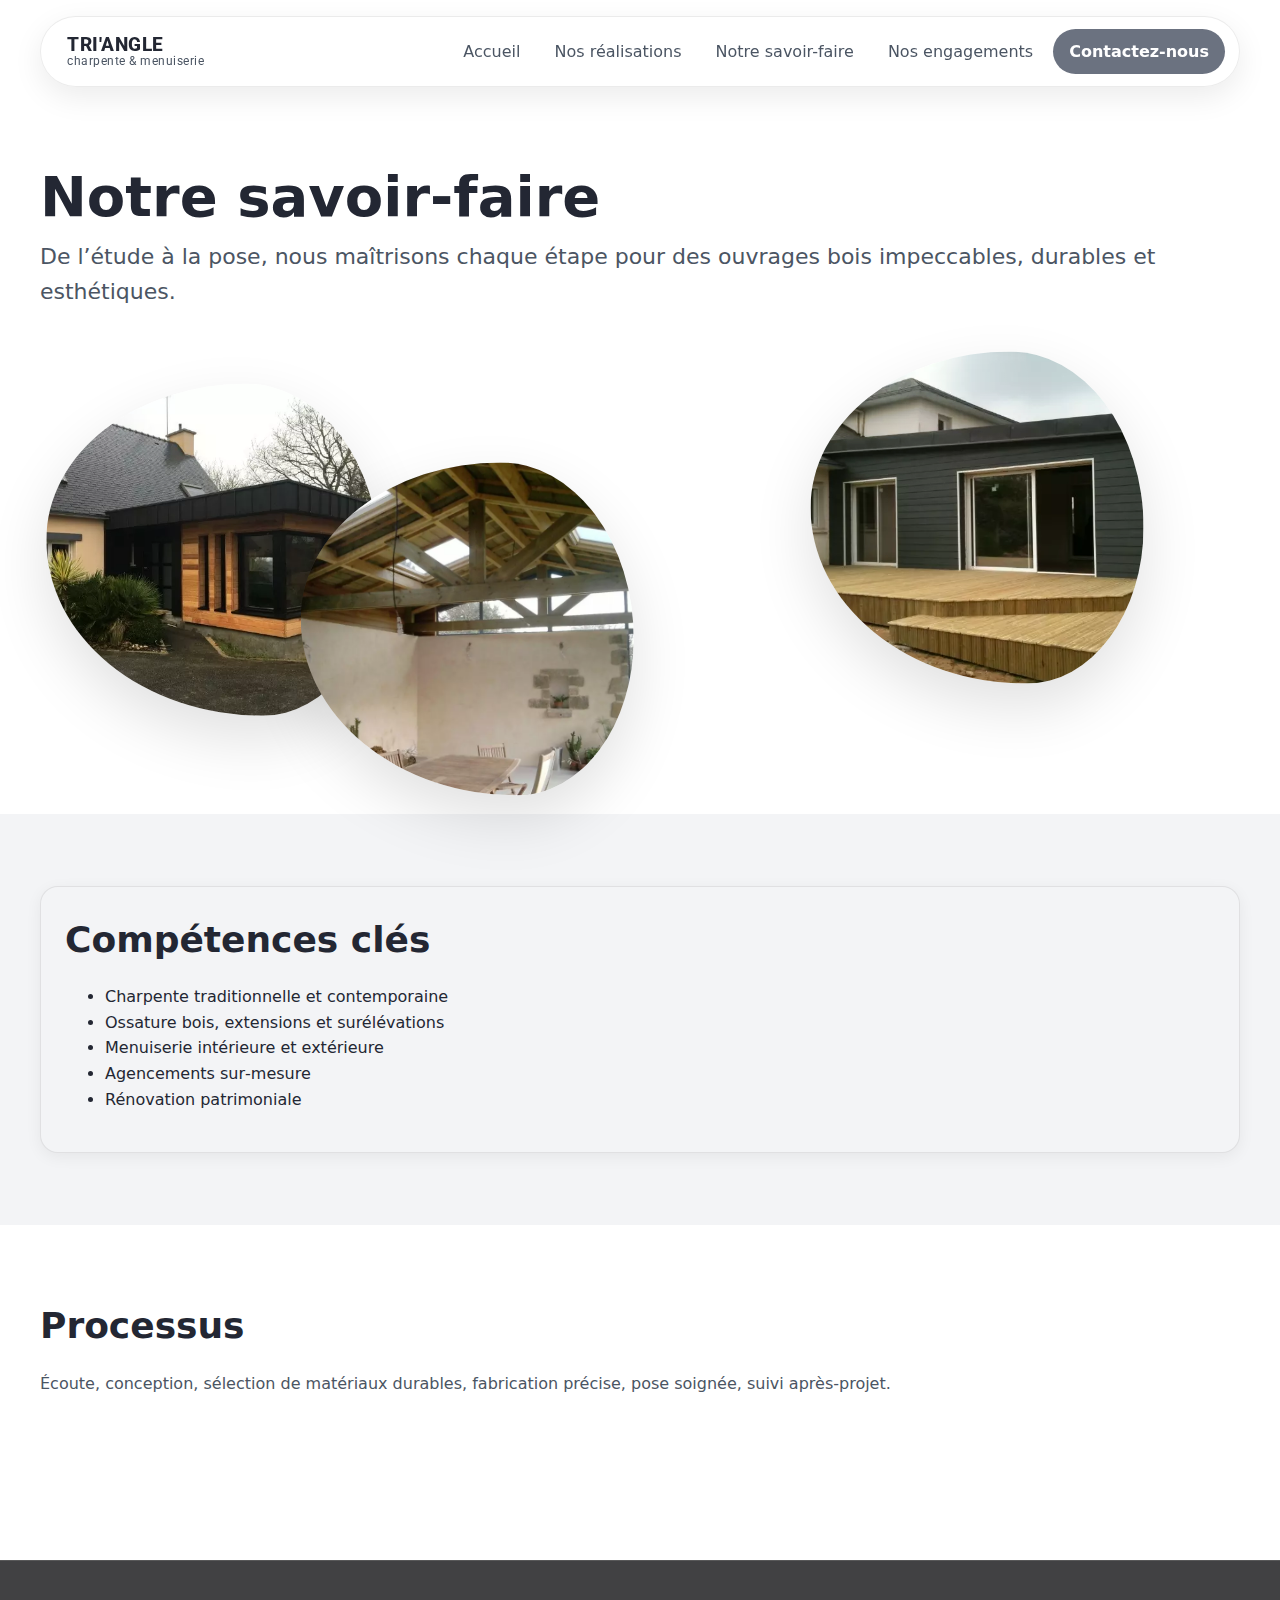
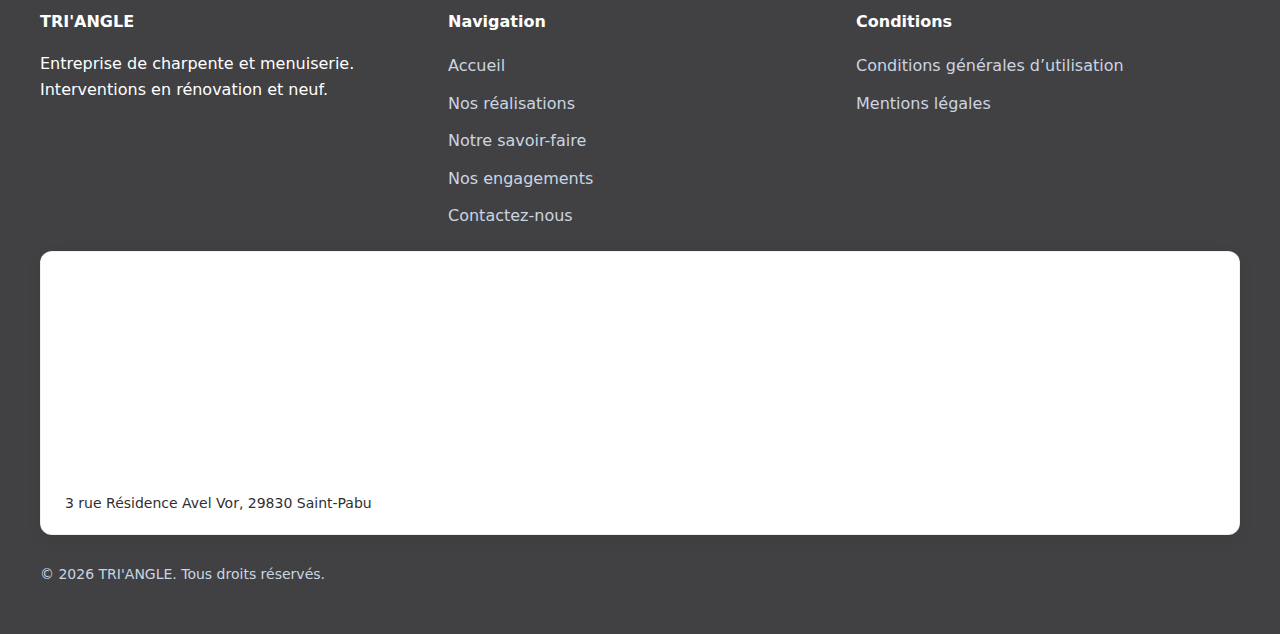
<file: savoir-faire.html>
<!DOCTYPE html>
<html lang="fr">
<head>
  <meta charset="UTF-8">
  <meta name="viewport" content="width=device-width, initial-scale=1.0">
  <title>Notre savoir-faire — TRI'ANGLE</title>
  <meta name="description" content="Le savoir-faire TRI'ANGLE : charpente, menuiserie, ossature bois et finitions.">
  <link rel="preconnect" href="https://fonts.googleapis.com">
  <link rel="preconnect" href="https://fonts.gstatic.com" crossorigin>
  <link href="https://fonts.googleapis.com/css2?family=Inter:wght@400;600;800&display=swap" rel="stylesheet">
  <link href="https://fonts.googleapis.com/css2?family=Roboto:wght@800&display=swap" rel="stylesheet">
  <link rel="icon" type="image/png" href="assets/img/favicon.png">
  <link rel="stylesheet" href="assets/css/styles.css">
</head>
<body>
  <div class="navbar-wrap container">
    <div class="navbar">
      <a class="logo" href="index.html" aria-label="TRI'ANGLE">
        <img class="logo-mini" src="assets/img/favicon.png" alt="TRI'ANGLE">
        <span class="logo-text"><span class="brand">TRI'ANGLE</span><span class="tagline">charpente & menuiserie</span></span>
      </a>
      <button class="menu-toggle" data-menu-toggle aria-label="Ouvrir le menu">Menu</button>
      <nav class="nav" data-nav>
        <a href="index.html">Accueil</a>
        <a href="realisations.html">Nos réalisations</a>
        <a href="savoir-faire.html">Notre savoir-faire</a>
        <a href="engagements.html">Nos engagements</a>
        <a class="cta" href="contact.html">Contactez-nous</a>
      </nav>
    </div>
  </div>

  <main>
    <section class="hero">
      <div class="container">
        <h1 data-reveal>Notre savoir‑faire</h1>
        <p class="lead" data-reveal>De l’étude à la pose, nous maîtrisons chaque étape pour des ouvrages bois impeccables, durables et esthétiques.</p>
        <div class="blob-stage" aria-hidden="true">
          <div class="blob"><img src="assets/img/charpente-2.jpg" alt="" loading="lazy"></div>
          <div class="blob"><img src="assets/img/charpente-3.jpg" alt="" loading="lazy"></div>
          <div class="blob"><img src="assets/img/charpente-4.jpg" alt="" loading="lazy"></div>
        </div>
      </div>
    </section>

    <section class="alt">
      <div class="container">
        <div class="card" data-reveal>
          <h2 class="section-title">Compétences clés</h2>
          <ul>
            <li>Charpente traditionnelle et contemporaine</li>
            <li>Ossature bois, extensions et surélévations</li>
            <li>Menuiserie intérieure et extérieure</li>
            <li>Agencements sur‑mesure</li>
            <li>Rénovation patrimoniale</li>
          </ul>
        </div>
      </div>
    </section>

    <section>
      <div class="container">
        <h2 class="section-title" data-reveal>Processus</h2>
        <p class="section-lead" data-reveal>Écoute, conception, sélection de matériaux durables, fabrication précise, pose soignée, suivi après‑projet.</p>
      </div>
    </section>
  </main>

  <footer>
    <div class="container">
      <div class="footer-grid">
        <div class="footer-col">
          <h4>TRI'ANGLE</h4>
          <p>Entreprise de charpente et menuiserie. Interventions en rénovation et neuf.</p>
        </div>
        <div class="footer-col">
          <h4>Navigation</h4>
          <a href="index.html">Accueil</a>
          <a href="realisations.html">Nos réalisations</a>
          <a href="savoir-faire.html">Notre savoir-faire</a>
          <a href="engagements.html">Nos engagements</a>
          <a href="contact.html">Contactez-nous</a>
        </div>
        <div class="footer-col">
          <h4>Conditions</h4>
          <a href="cgu.html">Conditions générales d’utilisation</a>
          <a href="mentions-legales.html">Mentions légales</a>
        </div>
      </div>
      <div class="footer-map">
        <div class="map-card">
          <iframe src="https://www.google.com/maps?q=3+rue+R%C3%A9sidence+Avel+Vor,+29830+Saint-Pabu&output=embed" loading="lazy" referrerpolicy="no-referrer-when-downgrade" allowfullscreen></iframe>
          <div class="map-caption">3 rue Résidence Avel Vor, 29830 Saint‑Pabu</div>
        </div>
      </div>
      <div class="footer-bottom">© <span data-year></span> TRI'ANGLE. Tous droits réservés.</div>
    </div>
  </footer>

  <script src="assets/js/main.js" defer></script>
</body>
</html>
</file>
<file: assets/css/styles.css>
:root {
  --bg: #ffffff; /* page claire */
  --bg-contrast: #f3f4f6; /* surfaces secondaires claires */
  --text: #232733; /* anthracite pour le texte */
  --muted: #4b5563;
  --wood-100: #eef2f7;
  --wood-200: #e9edf4;
  --wood-300: #e5e7eb;
  --wood-400: #dde2ea;
  --wood-500: #d2d8e3;
  --accent: #6b7280; /* anthracite accent */
  --accent-contrast: #ffffff;
  --success: #10b981;
  --error: #ef4444;

  /* UI variables (light by default) */
  --navbar-bg: rgba(255, 255, 255, 0.75);
  --navbar-border: rgba(0, 0, 0, 0.08);
  --hover-bg: rgba(0, 0, 0, 0.06);
  --nav-open-bg: rgba(255, 255, 255, 0.98);

  /* Footer (always dark) */
  --footer-bg: #414143;
  --footer-text: #ffffff;
  --footer-muted: #cbd5e1;
  --footer-map-caption: #2f2f30;
  --footer-border: rgba(255, 255, 255, 0.12);

  --radius-lg: 18px;
  --radius-md: 12px;
  --radius-sm: 8px;

  --shadow-sm: 0 4px 16px rgba(0,0,0,0.06);
  --shadow-md: 0 10px 30px rgba(0,0,0,0.08);
  --shadow-lg: 0 24px 60px rgba(0,0,0,0.12);

  --container-max: 1200px;
}

/* Auto dark mode based on system preference */
@media (prefers-color-scheme: dark) {
  :root {
    --bg: #48494C; /* base dark */
    --bg-contrast: #545559; /* slightly lighter surface */
    --text: #ffffff;
    --muted: #c7c8cc;
    --wood-100: #3e3f42;
    --wood-200: #444548;
    --wood-300: #4a4b4e;
    --wood-400: #515257;
    --wood-500: #5a5b5f;
    --accent: #6a6b70;

    --navbar-bg: rgba(72, 73, 76, 0.8);
    --navbar-border: rgba(255, 255, 255, 0.14);
    --hover-bg: rgba(255, 255, 255, 0.10);
    --nav-open-bg: rgba(72, 73, 76, 0.98);

    /* Footer (dark) */
    --footer-bg: #3f4043;
    --footer-text: #e5e7eb;
    --footer-muted: #c7c8cc;

    /* Lighter, subtle elevation for dark mode */
    --shadow-sm: 0 4px 16px rgba(255, 255, 255, 0.05);
    --shadow-md: 0 10px 30px rgba(255, 255, 255, 0.08);
    --shadow-lg: 0 24px 60px rgba(255, 255, 255, 0.12);
  }
}

* { box-sizing: border-box; }
html, body { height: 100%; }
body {
  margin: 0;
  font-family: ui-sans-serif, system-ui, -apple-system, Segoe UI, Roboto, Helvetica, Arial, Apple Color Emoji, Segoe UI Emoji;
  color: var(--text);
  background: var(--bg);
  line-height: 1.6;
  -webkit-font-smoothing: antialiased;
  -moz-osx-font-smoothing: grayscale;
}

img { max-width: 100%; display: block; }
a { color: inherit; text-decoration: none; }

.container {
  width: min(100% - 32px, var(--container-max));
  margin: 0 auto;
}

/* Floating navbar */
.navbar-wrap {
  position: sticky;
  top: 16px;
  z-index: 1000;
}
.navbar {
  backdrop-filter: blur(12px);
  background: var(--navbar-bg);
  border: 1px solid var(--navbar-border);
  box-shadow: var(--shadow-md);
  border-radius: 999px;
  display: flex;
  align-items: center;
  gap: 8px;
  padding: 10px 14px;
}
.logo {
  display: flex;
  align-items: center;
  gap: 10px;
  padding: 8px 12px;
  font-size: 1.5rem;
  font-family: 'Roboto', ui-sans-serif, system-ui, -apple-system, Segoe UI, Roboto, Helvetica, Arial, Apple Color Emoji, Segoe UI Emoji;
  letter-spacing: 0.5px;
  color: linear-gradient(180deg, #3a3f4f, #434855);
}
.logo-text { display: grid; line-height: 1; }
.logo-text .brand { font-weight: 800; font-size: 1.2rem; }
.logo-text .tagline { font-size: 0.72rem; color: var(--muted); margin-top: 2px; }
.logo-mini { width: 75px; object-fit: contain; display: none; }
.logo .mark {
  width: 28px;
  height: 28px;
  border-radius: 8px;
  background: radial-gradient(150% 100% at 30% 20%, var(--wood-400), var(--wood-500));
  transform: rotate(10deg);
}
/* When using an actual image logo */
.logo-img { width: 28px; height: 28px; object-fit: contain; border-radius: 6px; }
.nav {
  margin-left: auto;
  display: flex;
  align-items: center;
  gap: 6px;
}
.menu-toggle { display: none; }
.menu-toggle {
  position: relative;
  align-items: center;
  gap: 8px;
  padding: 0;
  border-radius: 10px;
  border: 1px solid var(--navbar-border);
  background: var(--bg-contrast);
  color: var(--text);
  width: 44px;
  height: 44px;
  font-size: 0; /* hide text label visually, keep accessible name */
  line-height: 1;
  cursor: pointer;
  transition: background .2s ease, border-color .2s ease, transform .2s ease, box-shadow .2s ease;
}
.menu-toggle:hover { background: var(--hover-bg); transform: translateY(-1px); box-shadow: var(--shadow-sm); }
/* Hide the text visually on small screens but keep it accessible */
@media (max-width: 720px) {
  .menu-toggle { width: 44px; height: 44px; padding: 0; }
}
/* Hamburger icon using pseudo-elements */
.menu-toggle::before,
.menu-toggle::after {
  content: "";
  position: absolute;
  left: 12px;
  right: auto;
  width: 18px;
  height: 2px;
  background: currentColor;
  border-radius: 2px;
  transition: transform .25s ease, box-shadow .25s ease, opacity .2s ease;
}
.menu-toggle::before {
  top: 50%;
  transform: translateY(-50%);
  /* draw top and bottom bars via box-shadow */
  box-shadow: 0 -6px 0 0 currentColor, 0 6px 0 0 currentColor;
}
.menu-toggle::after {
  top: 50%;
  transform: translateY(-50%);
  opacity: 0; /* hidden in hamburger state */
}
/* When active -> morph to X */
.menu-toggle.active::before {
  box-shadow: none;
  transform: translateY(-50%) rotate(45deg);
}
.menu-toggle.active::after {
  opacity: 1;
  transform: translateY(-50%) rotate(-45deg);
}
.nav a {
  padding: 10px 14px;
  border-radius: 999px;
  color: var(--muted);
  transition: color .2s ease, background .2s ease, transform .2s ease;
}
.nav a:hover { color: var(--text); background: var(--hover-bg); transform: translateY(-1px); }
.nav .cta {
  background: var(--accent);
  color: var(--accent-contrast);
  font-weight: 600;
  padding: 10px 16px;
  border-radius: 999px;
}
.nav .cta:hover { filter: brightness(1.05); transform: translateY(-1px); }

/* Hero section */
.hero {
  position: relative;
  padding: 96px 0 48px;
}
.hero h1 {
  font-size: clamp(32px, 5vw, 56px);
  line-height: 1.08;
  margin: 0 0 12px;
}
.hero p.lead {
  font-size: clamp(16px, 2.1vw, 22px);
  color: var(--muted);
  margin: 0;
}
.hero .cta-row { margin-top: 28px; display: flex; gap: 12px; flex-wrap: wrap; }
.btn {
  display: inline-flex;
  align-items: center;
  gap: 10px;
  padding: 12px 16px;
  border-radius: 999px;
  border: 1px solid rgba(0,0,0,0.1);
  background: var(--bg-contrast);
  color: var(--text);
  box-shadow: var(--shadow-sm);
  transition: transform .2s ease, box-shadow .2s ease;
}
.btn:hover { transform: translateY(-2px); box-shadow: var(--shadow-md); }
.btn.primary { background: linear-gradient(180deg, #84878c, var(--accent)); color: var(--accent-contrast); border: none; }

/* Floating blob images */
.blob-stage { position: relative; min-height: 420px; margin-top: 36px; }
.blob {
  position: absolute;
  width: clamp(160px, 26vw, 360px);
  aspect-ratio: 1 / 1;
  border-radius: 60% 40% 35% 65% / 47% 53% 47% 53%;
  overflow: hidden;
  box-shadow: var(--shadow-lg);
  transform: translateZ(0);
  animation: floatY 5s ease-in-out infinite;
}
.blob img { width: 100%; height: 100%; object-fit: cover; }
.blob.logo-large { width: clamp(220px, 34vw, 420px); }
/* Center the single logo blob in contact page while keeping JS translate */
.blob-stage .blob.logo-large { inset: 0; margin: auto; }
.blob:nth-child(1) { left: 0; top: 10%; animation-delay: 0s; }
.blob:nth-child(2) { right: 8%; top: 0; animation-delay: 1.2s; }
.blob:nth-child(3) { left: 22%; bottom: -8%; animation-delay: 2.4s; }
.blob:before {
  content: "";
  position: absolute; inset: 0;
  background: radial-gradient(80% 60% at 20% 10%, rgba(255,255,255,0.35), transparent 60%);
  mix-blend-mode: overlay;
}

@keyframes floatY {
  0%, 100% { transform: translateY(0); }
  50% { transform: translateY(-14px); }
}

/* Scatter layout for blobs */
.blob-stage.scatter { min-height: 70vh; margin-top: 20px; }
.blob-stage.scatter .blob { width: clamp(160px, 22vw, 360px); }
.blob-stage.scatter .blob:nth-child(1) { left: 4%; top: 8%; }
.blob-stage.scatter .blob:nth-child(2) { right: 6%; top: 26%; }
.blob-stage.scatter .blob:nth-child(3) { left: 58%; top: 58%; }
.blob-stage.scatter .blob:nth-child(4) { left: 18%; bottom: -6%; }
.blob-stage.scatter .blob:nth-child(5) { right: 16%; bottom: 2%; }

/* Smaller scatter variant for mid/bottom sections */
.blob-stage.scatter-small { min-height: 42vh; margin: 10px 0; }
.blob-stage.scatter-small .blob { width: clamp(140px, 20vw, 280px); }
.blob-stage.scatter-small .blob:nth-child(1) { left: 8%; top: 10%; }
.blob-stage.scatter-small .blob:nth-child(2) { right: 10%; top: 50%; }
.blob-stage.scatter-small .blob:nth-child(3) { left: 48%; bottom: -8%; }

@media (max-width: 1024px) {
  .blob-stage.scatter { min-height: 56vh; }
  .blob-stage.scatter .blob:nth-child(1) { left: 6%; top: 6%; }
  .blob-stage.scatter .blob:nth-child(2) { right: 6%; top: 34%; }
  .blob-stage.scatter .blob:nth-child(3) { left: 48%; top: 66%; }
  .blob-stage.scatter-small { min-height: 36vh; }
  .blob-stage.scatter-small .blob:nth-child(2) { right: 8%; top: 46%; }
}

@media (max-width: 720px) {
  .blob-stage.scatter { min-height: 46vh; }
  .blob-stage.scatter .blob { width: clamp(140px, 38vw, 240px); }
  .blob-stage.scatter .blob:nth-child(1) { left: 4%; top: 6%; }
  .blob-stage.scatter .blob:nth-child(2) { right: 8%; top: 40%; }
  .blob-stage.scatter .blob:nth-child(3) { left: 32%; top: 70%; }
  .blob-stage.scatter-small { min-height: 32vh; }
  .blob-stage.scatter-small .blob { width: clamp(120px, 36vw, 200px); }
}

/* Sections */
section { padding: 72px 0; }
section.alt { background: var(--bg-contrast); }
.section-title { font-size: clamp(24px, 3.4vw, 36px); margin: 0 0 16px; }
.section-lead { color: var(--muted); margin: 0 0 28px; }

/* Toast notification */
#toast {
  position: fixed;
  left: 50%;
  bottom: 24px;
  transform: translateX(-50%);
  background: linear-gradient(135deg, #10b981, #059669);
  color: #ffffff;
  border: 1px solid rgba(16, 185, 129, 0.3);
  box-shadow: 0 10px 25px rgba(16, 185, 129, 0.3);
  border-radius: 12px;
  padding: 16px 20px;
  z-index: 2000;
  opacity: 0;
  pointer-events: none;
  transition: opacity .3s ease, transform .3s ease;
  font-weight: 500;
  max-width: 90vw;
  text-align: center;
}
#toast.show {
  opacity: 1;
  transform: translateX(-50%) translateY(-8px);
}

/* Section lead with logo */
.section-lead-with-logo {
  display: flex;
  align-items: center;
  gap: 40px;
  margin-bottom: 28px;
}

.section-lead-with-logo .section-lead {
  flex: 1;
  margin: 0;
}

.logo-bubble {
  position: relative;
  flex-shrink: 0;
}

.logo-bubble::before {
  content: "";
  position: absolute;
  top: -20px;
  left: -20px;
  right: -20px;
  bottom: -20px;
  background: radial-gradient(circle, rgba(107, 114, 128, 0.15), rgba(107, 114, 128, 0.05));
  border-radius: 50%;
  z-index: -1;
}

.logo-large-img {
  width: 120px;
  height: 120px;
  object-fit: contain;
  transform: rotate(15deg);
  transition: transform 0.3s ease;
}

.logo-bubble:hover .logo-large-img {
  transform: rotate(10deg) scale(1.05);
}

@media (max-width: 768px) {
  .section-lead-with-logo {
    flex-direction: column;
    gap: 20px;
    text-align: center;
  }
  
  .logo-large-img {
    width: 100px;
    height: 100px;
  }
}

/* Hide decorative logo bubble on small screens */
@media (max-width: 720px) {
  .section-lead-with-logo .logo-bubble { display: none; }
}

/* Make inline links stand out in content blocks */
.card a:not(.btn),
.section-lead a:not(.btn),
.hero p a:not(.btn) {
  color: var(--accent);
  text-decoration: underline;
  text-decoration-thickness: 2px;
  text-underline-offset: 3px;
}
.card a:not(.btn):hover,
.section-lead a:not(.btn):hover,
.hero p a:not(.btn):hover {
  filter: brightness(0.92);
}

/* Gallery */
.gallery {
  display: grid;
  grid-template-columns: repeat(12, 1fr);
  gap: 12px;
}
.gallery .item {
  grid-column: span 4;
  border-radius: var(--radius-md);
  overflow: hidden;
  box-shadow: var(--shadow-md);
  transform: translateZ(0);
}
.gallery .item.large { grid-column: span 8; }
.gallery .item img { width: 100%; height: 100%; object-fit: cover; }
.gallery .item .overlay {
  position: absolute; inset: 0;
  background: linear-gradient(180deg, rgba(0,0,0,0) 30%, rgba(0,0,0,0.45));
}

/* Slider */
.slider {
  position: relative;
  overflow: hidden; /* hide next/prev slides */
  border-radius: var(--radius-lg);
}
.slider .track {
  display: flex;
  gap: 0;
  will-change: transform;
  transition: transform .5s ease;
}
.slider .slide {
  flex: 0 0 100%;
  min-width: 100%;
  position: relative;
}
.slider .slide img {
  width: 50%;
  height: 96%;
  object-fit: cover; /* auto crop, keep uniform size */
  display: block;
}

/* Slider arrows for testimonials */
.review-arrow {
  position: absolute;
  top: 50%;
  transform: translateY(-50%);
  background: rgba(0,0,0,0.18);
  color: #fff;
  border: none;
  width: 36px;
  height: 36px;
  border-radius: 999px;
  display: grid;
  place-items: center;
  cursor: pointer;
  opacity: 0.7;
  transition: opacity .2s ease, transform .2s ease, background .2s ease;
}
.review-arrow:hover { opacity: 1; transform: translateY(-50%) scale(1.05); background: rgba(0,0,0,0.28); }
.review-arrow.left { left: 6px; }
.review-arrow.right { right: 6px; }

/* Cards / content blocks */
.card {
  background: var(--bg-contrast);
  border: 1px solid rgba(0,0,0,0.08);
  border-radius: var(--radius-lg);
  box-shadow: var(--shadow-sm);
  padding: 24px;
}

/* Testimonials */
.testimonials-section { padding-top: 36px; padding-bottom: 36px; }
.testimonials { margin-top: 10px; }
.reviews-grid {
  display: grid;
  grid-template-columns: repeat(12, 1fr);
  gap: 16px;
  justify-content: center;
}
.reviews-grid .review-card {
  grid-column: span 4; /* 3 cards per row */
  background: var(--bg-contrast);
  border: 1px solid rgba(0,0,0,0.08);
  border-radius: var(--radius-md);
  box-shadow: var(--shadow-sm);
  padding: 18px;
  display: grid;
  grid-template-rows: auto 1fr auto;
}
.review-text { margin-bottom: 8px; text-align: center; }
.review-author { color: var(--muted); font-size: 14px; justify-self: end; }
.reviews-actions { display: none; }

.avatar { width: 56px; height: 56px; border-radius: 999px; object-fit: cover; box-shadow: var(--shadow-sm); justify-self: center; margin-bottom: 10px; }
.stars { letter-spacing: 2px; font-size: 18px; color: #f5c451; }
.review-rating { display: inline-flex; align-items: center; gap: 6px; justify-self: center; margin-top: 6px; }
.review-rating .note { font-weight: 600; color: var(--text); }

@media (max-width: 1024px) {
  .reviews-grid .review-card { grid-column: span 6; }
}
@media (max-width: 720px) {
  .reviews-grid .review-card { grid-column: span 12; }
  /* Show only one review per slide on small screens */
  .slider .slide .reviews-grid .review-card:nth-child(n+2) { display: none; }
}

/* Contact form */
.contact-wrap { display: grid; grid-template-columns: 1.2fr 1fr; gap: 24px; }
.form {
  background: var(--bg-contrast);
  border: 1px solid rgba(0,0,0,0.08);
  box-shadow: var(--shadow-md);
  border-radius: var(--radius-lg);
  padding: 24px;
}
.field { display: grid; gap: 8px; margin-bottom: 14px; }
.field label { color: var(--muted); font-size: 14px; }
.input, .textarea, .file {
  appearance: none;
  width: 100%;
  padding: 12px 14px;
  border-radius: var(--radius-md);
  border: 1px solid rgba(0,0,0,0.2);
  background: var(--bg);
  color: var(--text);
  outline: none;
  transition: box-shadow .2s ease, border-color .2s ease, transform .2s ease;
}
.textarea { min-height: 140px; resize: vertical; }
.input:focus, .textarea:focus, .file:focus { border-color: var(--wood-400); box-shadow: 0 0 0 4px rgba(107,114,128,0.12); }

/* Inline form errors */
.error-text { color: #e11d48; font-size: 13px; }
.input[aria-invalid="true"], .textarea[aria-invalid="true"] { border-color: #e11d48; }

.form .actions { display: flex; gap: 12px; justify-content: flex-end; margin-top: 12px; }
.btn.submit { background: linear-gradient(180deg, #919293, var(--accent)); color: var(--accent-contrast); border: none; padding: 12px 18px; }
.btn.submit:hover { transform: translateY(-2px) scale(1.01); box-shadow: var(--shadow-md); cursor: pointer; }

/* Footer */
footer {
  margin-top: 64px;
  padding: 48px 0 48px;
  background: var(--footer-bg);
  color: var(--footer-text);
  border-top: 1px solid var(--footer-border);
}
.footer-grid { display: grid; grid-template-columns: repeat(3, 1fr); gap: 24px; }
.footer-col h4 { margin: 0 0 12px; font-size: 16px; color: var(--footer-text); }
.footer-col a { display: block; color: var(--footer-muted); padding: 6px 0; }
.footer-col a:hover { color: var(--footer-text); }
.footer-bottom { margin-top: 28px; color: var(--footer-muted); font-size: 14px; }

/* Footer map card */
.footer-map { margin-top: 16px; }
.map-card {
  background: var(--bg);
  border: 1px solid rgba(0,0,0,0.06);
  border-radius: var(--radius-md);
  box-shadow: var(--shadow-sm);
  overflow: hidden;
}
.map-card iframe { display: block; width: 100%; height: 220px; border: 0; }
.map-card { padding: 10px 12px; color: var(--footer-muted); font-size: 14px; }
.map-caption { padding: 10px 12px; color: var(--footer-map-caption); font-size: 14px; }

@media (prefers-color-scheme: dark) {
  .map-card { border-color: rgba(255,255,255,0.12); }
  .map-caption { color: var(--footer-text); }
}

@media (max-width: 720px) {
  .map-card iframe { height: 200px; }
}

/* Responsive */
@media (max-width: 1024px) {
  /* Tablet: keep full nav visible, hide menu button */
  .nav { display: flex; }
  .nav.open { display: flex; position: static; background: transparent; padding: 0; box-shadow: none; }
  .menu-toggle { display: none; }

  .gallery .item { grid-column: span 6; }
  .gallery .item.large { grid-column: span 12; }
  .contact-wrap { grid-template-columns: 1fr; }
}
@media (max-width: 720px) {
  .navbar { border-radius: 16px; }
  /* Mobile: collapse nav, show menu button */
  .nav { display: none; }
  .nav.open { display: flex; flex-direction: column; position: absolute; right: 16px; top: 60px; background: var(--nav-open-bg); padding: 10px; border-radius: 12px; box-shadow: var(--shadow-md); }
  .menu-toggle { display: inline-flex; margin-left: auto; padding: 10px 12px; border-radius: 10px; }
  .hero { padding-top: 64px; }
  /* Logo: show mini image on mobile */
  .logo-mini { display: block; }
  .logo-text { display: none; }
  /* Make gallery single-column on small screens */
  .gallery { grid-template-columns: 1fr; }
  .gallery .item, .gallery .item.large { grid-column: auto; }
}
</file>
